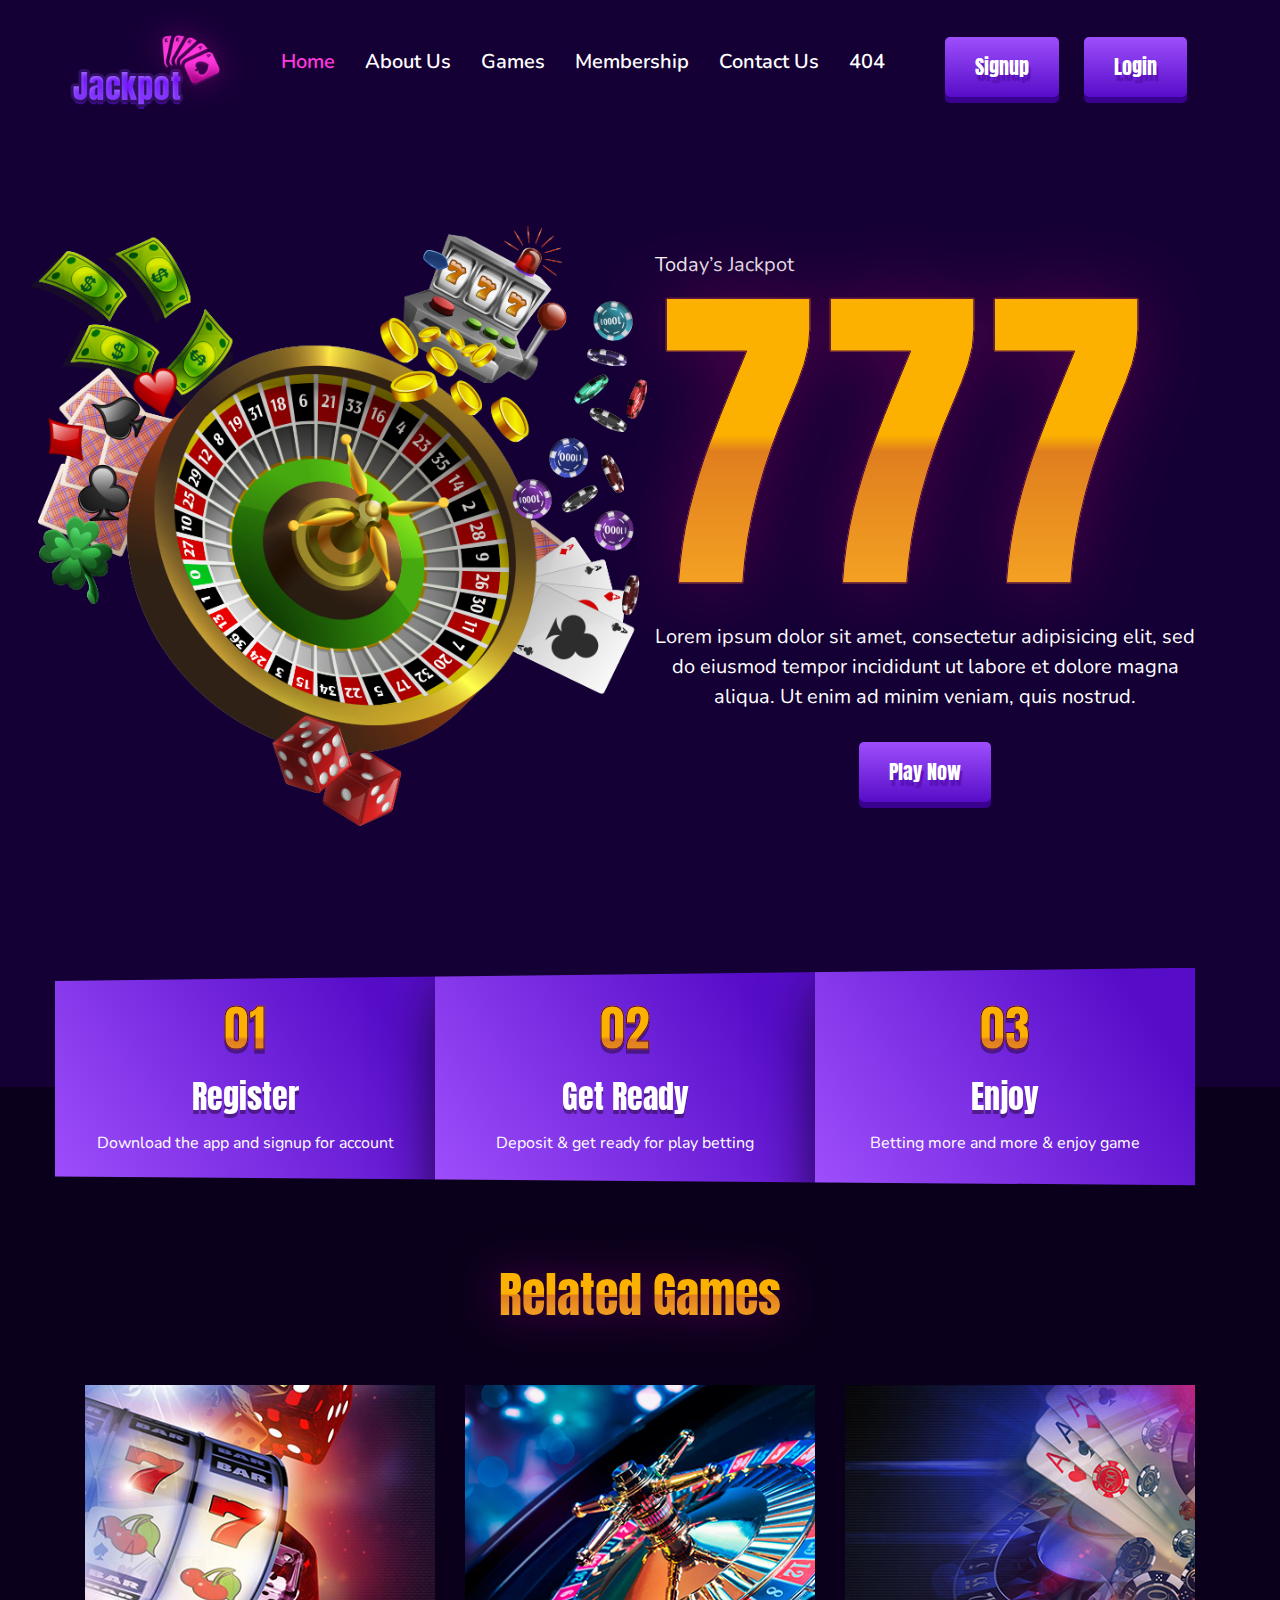
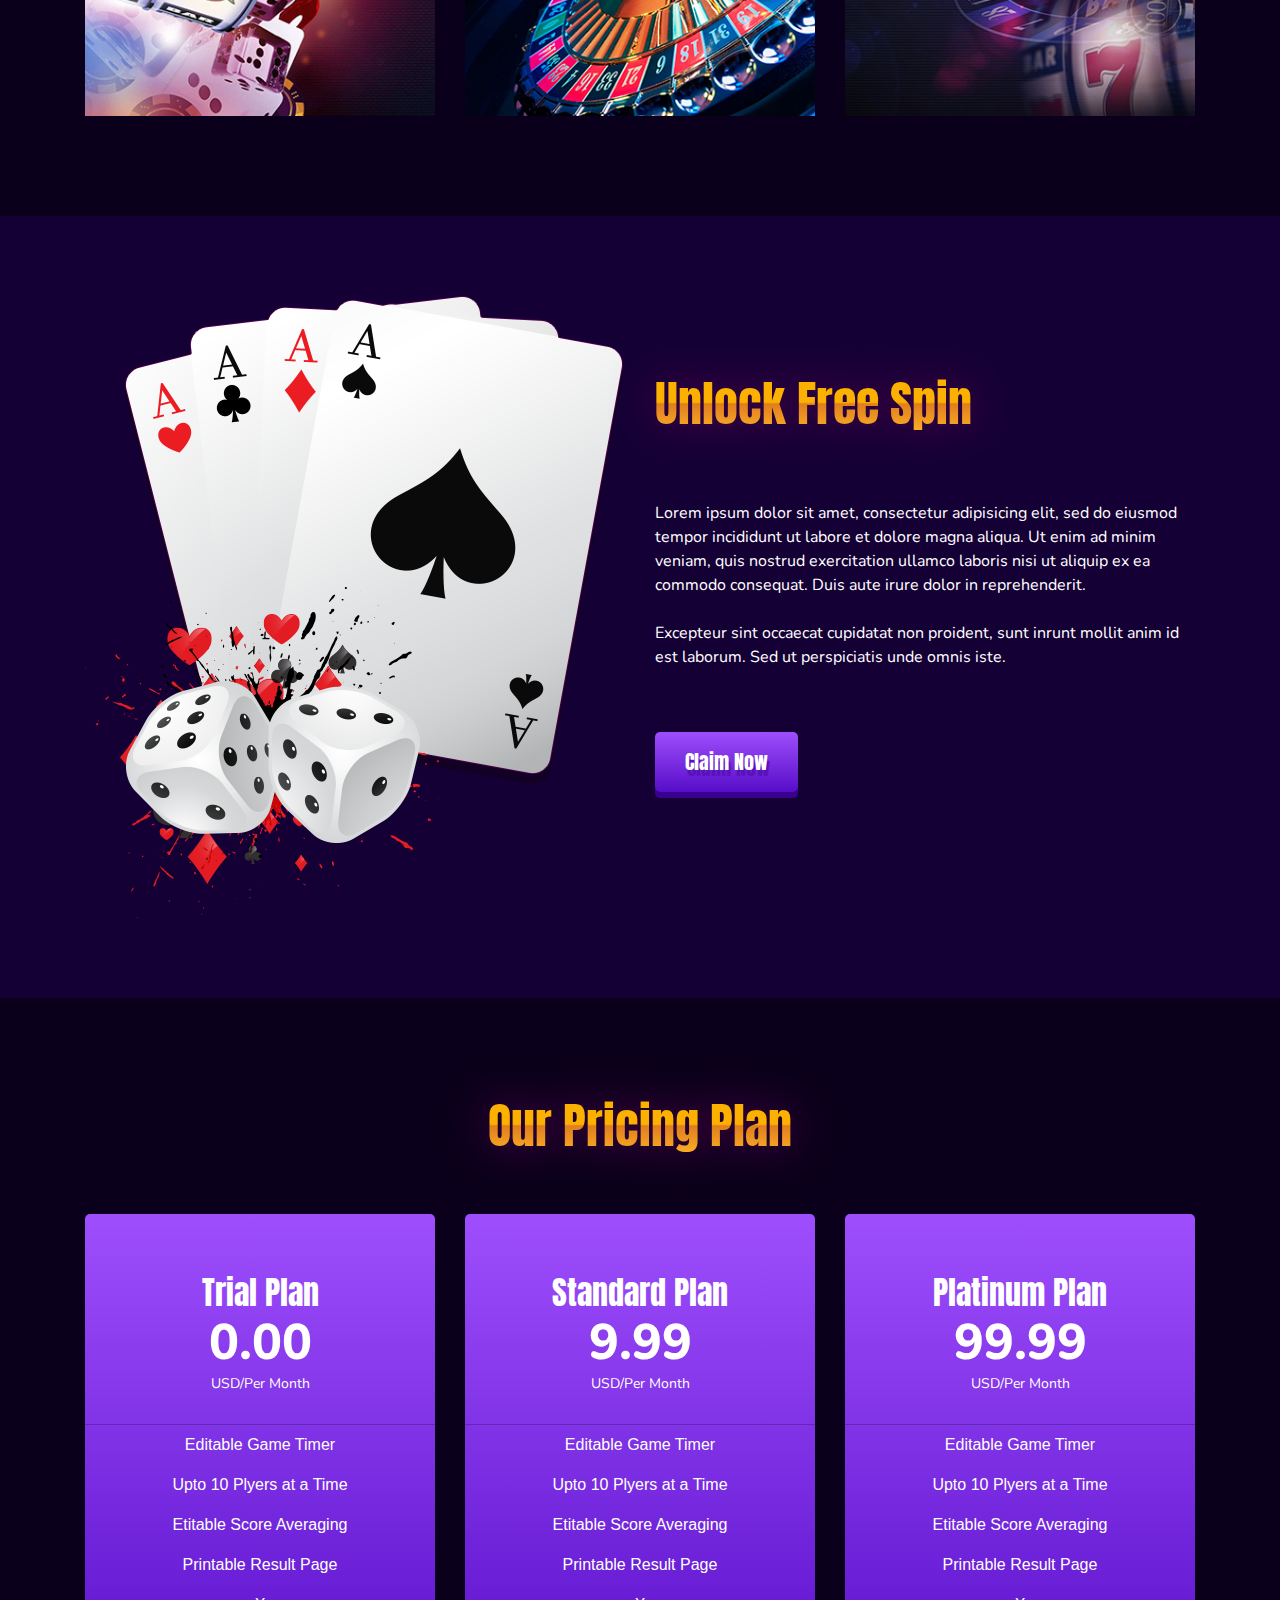
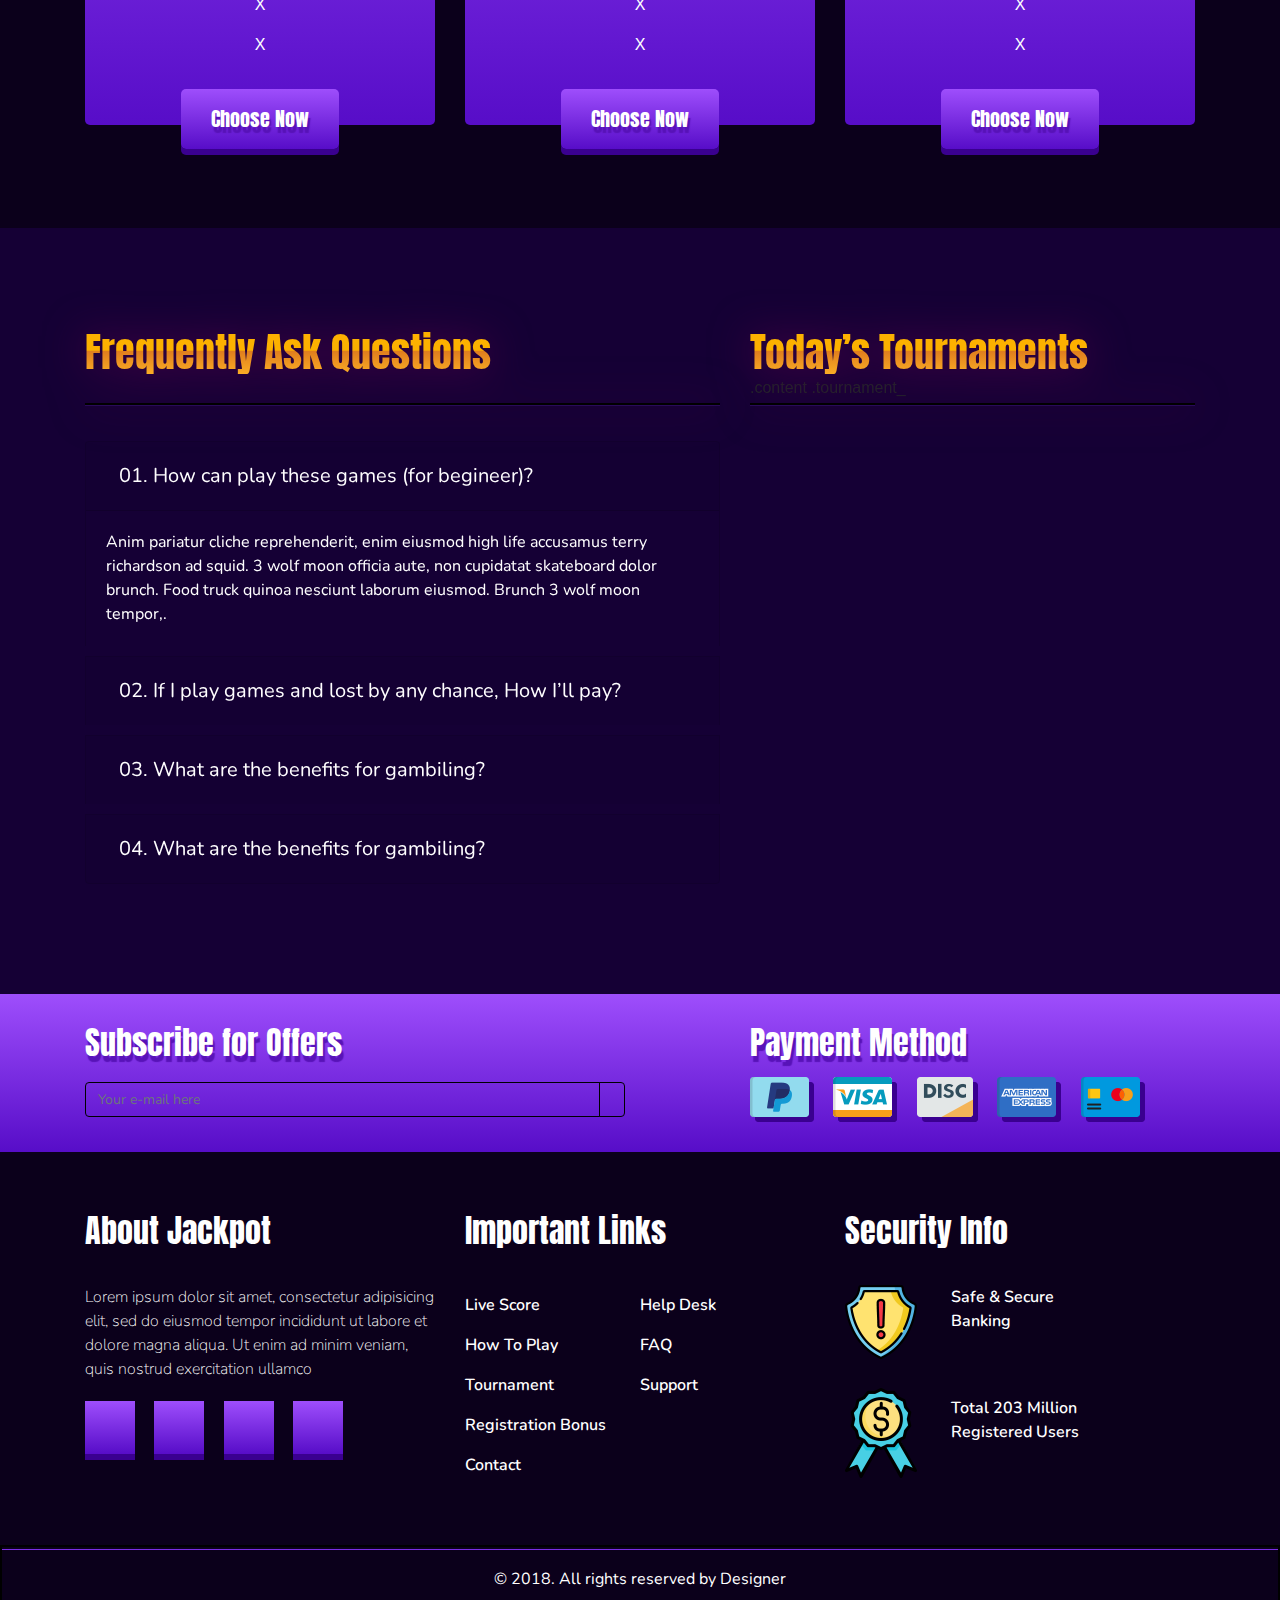
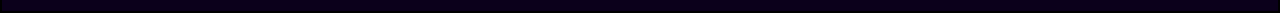
<file: index.html>
<!DOCTYPE html>
<html lang="en">

<head>
    <meta charset="UTF-8">
    <meta name="viewport" content="width=device-width, initial-scale=1.0">
    <meta http-equiv="X-UA-Compatible" content="ie=edge">
    <title>Home - Jackpot</title>
    <!-- ================= bootstrap css link =============================== -->
    <link rel="stylesheet" href="css/bootstrap.min.css">
    <!-- ================= slick css link =================================== -->
    <link rel="stylesheet" href="css/slick.css">
    <!-- ================= venobox css link ================================= -->
    <link rel="stylesheet" href="css/venobox.css">
    <!-- ================= scroller css link ================================= -->
    <link rel="stylesheet" href="css/scroller.css">
    <!-- ================= style css link =================================== -->
    <link rel="stylesheet" href="css/style.css">
</head>

<body>

    <!-- ====================================================================
                        start of nav part
    ========================================================================= -->


    <nav class="navbar navbar-expand-lg">
        <div class="container p-0">
            <a class="navbar-brand" href="index.html">
                <img src="images/logo.png" alt="">
            </a>
            <button class="navbar-toggler" type="button" data-toggle="collapse" data-target="#navbarSupportedContent"
                aria-controls="navbarSupportedContent" aria-expanded="false" aria-label="Toggle navigation">
                <i class="fas fa-bars"></i>
            </button>

            <div class="collapse navbar-collapse" id="navbarSupportedContent">
                <ul class="navbar-nav m-auto">
                    <li class="nav-item active">
                        <a class="nav-link" href="index.html">Home <span class="sr-only">(current)</span></a>
                    </li>
                    <li class="nav-item">
                        <a class="nav-link" href="about.html">About Us</a>
                    </li>
                    </li>
                    <li class="nav-item">
                        <a class="nav-link" href="games.html">Games</a>
                    </li>
                    </li>
                    <li class="nav-item">
                        <a class="nav-link" href="membership.html">Membership</a>
                    </li>
                    </li>
                    <li class="nav-item">
                        <a class="nav-link" href="contact.html">Contact Us</a>
                    </li>
                    <li class="nav-item">
                        <a class="nav-link" href="error.html">404</a>
                    </li>
                    <div class="nav_button">
                        <a href="signup.html"><button class="nav_signup normal_btn">Signup</button></a>
                        <a href="login.html"><button class="nav_login normal_btn">Login</button></a>
                    </div>
                </ul>
            </div>
        </div>
    </nav>

    <!-- ====================================================================
                        end of nav part
    ========================================================================= -->


    <!-- ====================================================================
                    start of bannner part of home page
    ========================================================================= -->

    <section id="full_banner_home_page">
        <div class="container main_banner_part">
            <div class="row main_banner_home_page">
                <div class="col-lg-6 p-0">
                    <div class="home_banner_img">
                        <img src="images/banner_home.png" alt="">
                    </div>
                </div>
                <div class="col-lg-6">
                    <div class="banner_home_content">
                        <p class="first_p_banner">Today’s Jackpot</p>
                        <h1>777</h1>
                        <div class="text_banner_home text-center">
                            <p class="second_p_banner">
                                Lorem ipsum dolor sit amet, consectetur adipisicing elit, sed do eiusmod tempor
                                incididunt ut labore et dolore magna aliqua. Ut enim ad minim veniam, quis nostrud.
                            </p>
                            <button class="banner_btn_play normal_btn">Play Now</button>
                        </div>
                    </div>
                </div>
            </div>
            <div class="row banner_home_all_box">
                <div class="col-lg-4 p-0">
                    <div class="banner_home_box">
                        <div class="banner_home_box_cont text-center">
                            <h1>01</h1>
                            <h2>Register</h2>
                            <p>Download the app and signup for account</p>
                        </div>
                    </div>
                </div>
                <div class="col-lg-4 p-0">
                    <div class="banner_home_box">
                        <div class="banner_home_box_cont text-center">
                            <h1>02</h1>
                            <h2>Get Ready</h2>
                            <p>Deposit & get ready for play betting</p>
                        </div>
                    </div>
                </div>
                <div class="col-lg-4 p-0">
                    <div class="banner_home_box">
                        <div class="banner_home_box_cont text-center">
                            <h1>03</h1>
                            <h2>Enjoy</h2>
                            <p>Betting more and more & enjoy game</p>
                        </div>
                    </div>
                </div>
            </div>
        </div>
    </section>


    <!-- ====================================================================
                    end of banner part of home page
    ========================================================================= -->


    <!-- ====================================================================
                    start of games part of home page
    ========================================================================= -->

    <section id="full_games_home">
        <div class="container main_games_home">
            <div class="row home_games_title">
                <div class="col-lg-12">
                    <div class="section_title text-center">
                        <h1>Related Games</h1>
                    </div>
                </div>
            </div>
            <div class="row">
                <div class="col-lg-4">
                    <div class="home_game_pic">
                        <div class="home_games_pic_box">
                            <img src="images/games_1.jpg" class="w-100" alt="">
                            <div class="games_pic_box_overlay">
                                <div class="games_overlay_con">
                                    <h2>Casino Game</h2>
                                    <button class="normal_btn">Play Now</button>
                                </div>
                            </div>
                        </div>
                    </div>
                </div>
                <div class="col-lg-4">
                    <div class="home_game_pic">
                        <div class="home_games_pic_box">
                            <img src="images/games_2.jpg" class="w-100" alt="">
                            <div class="games_pic_box_overlay">
                                <div class="games_overlay_con">
                                    <h2>Casino Game</h2>
                                    <button class="normal_btn">Play Now</button>
                                </div>
                            </div>
                        </div>
                    </div>
                </div>
                <div class="col-lg-4">
                    <div class="home_game_pic">
                        <div class="home_games_pic_box">
                            <img src="images/games_3.jpg" class="w-100" alt="">
                            <div class="games_pic_box_overlay">
                                <div class="games_overlay_con">
                                    <h2>Casino Game</h2>
                                    <button class="normal_btn">Play Now</button>
                                </div>
                            </div>
                        </div>
                    </div>
                </div>
            </div>
        </div>
    </section>

    <!-- ====================================================================
                    end of games part of home page
    ========================================================================= -->


    <!-- ====================================================================
                    start of unlock part of home page
    ========================================================================= -->

    <section id="full_unlock_home">
        <div class="container main_unlock_home">
            <div class="row">
                <div class="col-lg-5">
                    <div class="unlock_img">
                        <img src="images/unlock.png" alt="">
                    </div>
                </div>
                <div class="col-lg-1"></div>
                <div class="col-lg-6">
                    <div class="section_title">
                        <h1>Unlock Free Spin</h1>
                    </div>
                    <div class="unlock_con">
                        <p>Lorem ipsum dolor sit amet, consectetur adipisicing elit, sed do eiusmod tempor incididunt ut
                            labore et dolore magna aliqua. Ut enim ad minim veniam, quis nostrud exercitation ullamco
                            laboris nisi ut aliquip ex ea commodo consequat. Duis aute irure dolor in reprehenderit.
                            <br><br>
                            Excepteur sint occaecat cupidatat non proident, sunt inrunt mollit anim id est laborum. Sed
                            ut perspiciatis unde omnis iste.</p>
                        <button class="normal_btn">Claim Now</button>
                    </div>
                </div>
            </div>
        </div>
    </section>

    <!-- ====================================================================
                    end of unlocck part of home page
    ========================================================================= -->


    <!-- ====================================================================
                    start of pricing part of home page
    ========================================================================= -->

    <section id="full_pricing_home">
        <div class="container main_pricing_home">
            <div class="row">
                <div class="col-lg-12 text-center">
                    <div class="section_title">
                        <h1>Our Pricing Plan</h1>
                    </div>
                </div>
            </div>
            <div class="row">
                <div class="col-lg-4 all_pricing_con">
                    <div class="pricing_con_hover">
                        <h3>Featured</h3>
                    </div>
                    <div class="pricing_con">
                        <h2>Trial Plan</h2>
                        <h3>0.00</h3>
                        <p>USD/Per Month</p>
                        <ul>
                            <li>Editable Game Timer</li>
                            <li>Upto 10 Plyers at a Time</li>
                            <li>Etitable Score Averaging</li>
                            <li>Printable Result Page</li>
                            <li>X</li>
                            <li>X</li>
                        </ul>
                        <button class="normal_btn">Choose Now</button>
                    </div>
                </div>
                <div class="col-lg-4 all_pricing_con">
                    <div class="pricing_con_hover">
                        <h3>Featured</h3>
                    </div>
                    <div class="pricing_con">
                        <h2>Standard Plan</h2>
                        <h3>9.99</h3>
                        <p>USD/Per Month</p>
                        <ul>
                            <li>Editable Game Timer</li>
                            <li>Upto 10 Plyers at a Time</li>
                            <li>Etitable Score Averaging</li>
                            <li>Printable Result Page</li>
                            <li>X</li>
                            <li>X</li>
                        </ul>
                        <button class="normal_btn">Choose Now</button>
                    </div>
                </div>
                <div class="col-lg-4 all_pricing_con">
                    <div class="pricing_con_hover">
                        <h3>Featured</h3>
                    </div>
                    <div class="pricing_con">
                        <h2>Platinum Plan</h2>
                        <h3>99.99</h3>
                        <p>USD/Per Month</p>
                        <ul>
                            <li>Editable Game Timer</li>
                            <li>Upto 10 Plyers at a Time</li>
                            <li>Etitable Score Averaging</li>
                            <li>Printable Result Page</li>
                            <li>X</li>
                            <li>X</li>
                        </ul>
                        <button class="normal_btn">Choose Now</button>
                    </div>
                </div>
            </div>
        </div>
    </section>

    <!-- ====================================================================
                    end of pricing part of home page
    ========================================================================= -->



    <!-- ====================================================================
                    start of tournament part of home page
    ========================================================================= -->

    <section id="full_tournament_home">
        <div class="container main_tournament_home">
            <div class="row">
                <div class="col-lg-7">
                    <div class="full_asking_home">
                        <div class="section_title">
                            <h1>Frequently Ask Questions</h1>
                        </div>
                        <div class="asking_con">
                            <div class="accordion" id="accordionExample">
                                <div class="card">
                                    <div class="card-header" id="headingOne">
                                        <h2 class="mb-0">
                                            <button class="btn" type="button" data-toggle="collapse"
                                                data-target="#collapseOne" aria-expanded="true"
                                                aria-controls="collapseOne">
                                                <span>01. How can play these games (for begineer)?</span>
                                                <i class="fas fa-caret-down"></i>
                                            </button>
                                        </h2>
                                    </div>

                                    <div id="collapseOne" class="collapse show" aria-labelledby="headingOne"
                                        data-parent="#accordionExample">
                                        <div class="card-body">
                                            <p>Anim pariatur cliche reprehenderit, enim eiusmod high life accusamus
                                                terry
                                                richardson ad squid. 3 wolf moon officia aute, non cupidatat skateboard
                                                dolor brunch. Food truck quinoa nesciunt laborum eiusmod. Brunch 3 wolf
                                                moon
                                                tempor,.</p>
                                        </div>
                                    </div>
                                </div>
                                <div class="card">
                                    <div class="card-header" id="headingTwo">
                                        <h2 class="mb-0">
                                            <button class="btn btn-link collapsed" type="button" data-toggle="collapse"
                                                data-target="#collapseTwo" aria-expanded="false"
                                                aria-controls="collapseTwo">
                                                <span>02. If I play games and lost by any chance, How I’ll pay?</span>
                                                <i class="fas fa-caret-down"></i>
                                            </button>
                                        </h2>
                                    </div>
                                    <div id="collapseTwo" class="collapse" aria-labelledby="headingTwo"
                                        data-parent="#accordionExample">
                                        <div class="card-body">
                                            <p>Anim pariatur cliche reprehenderit, enim eiusmod high life accusamus
                                                terry
                                                richardson ad squid. 3 wolf moon officia aute, non cupidatat skateboard
                                                dolor brunch. Food truck quinoa nesciunt laborum eiusmod. Brunch 3 wolf
                                                moon
                                                tempor, sunt a.</p>
                                        </div>
                                    </div>
                                </div>
                                <div class="card">
                                    <div class="card-header" id="headingThree">
                                        <h2 class="mb-0">
                                            <button class="btn btn-link collapsed" type="button" data-toggle="collapse"
                                                data-target="#collapseThree" aria-expanded="false"
                                                aria-controls="collapseThree">
                                                <span>03. What are the benefits for gambiling?</span>
                                                <i class="fas fa-caret-down"></i>
                                            </button>
                                        </h2>
                                    </div>
                                    <div id="collapseThree" class="collapse" aria-labelledby="headingThree"
                                        data-parent="#accordionExample">
                                        <div class="card-body">
                                            <p>Anim pariatur cliche reprehenderit, enim eiusmod high life accusamus
                                                terry
                                                richardson ad squid. 3 wolf moon officia aute, non cupidatat skateboard
                                                dolor brunch. Food truck quinoa nesciunt laborum eiusmod. Brunch 3 wolf
                                                moon
                                                tempor, sunt</p>
                                        </div>
                                    </div>
                                </div>
                                <div class="card">
                                    <div class="card-header" id="headingFour">
                                        <h2 class="mb-0">
                                            <button class="btn btn-link collapsed" type="button" data-toggle="collapse"
                                                data-target="#collapseFour" aria-expanded="false"
                                                aria-controls="collapseFour">
                                                <span>04. What are the benefits for gambiling?</span>
                                                <i class="fas fa-caret-down"></i>
                                            </button>
                                        </h2>
                                    </div>
                                    <div id="collapseFour" class="collapse" aria-labelledby="headingFour"
                                        data-parent="#accordionExample">
                                        <div class="card-body">
                                            <p>Anim pariatur cliche reprehenderit, enim eiusmod high life accusamus
                                                terry
                                                richardson ad squid. 3 wolf moon officia aute, non cupidatat skateboard
                                                dolor brunch. Food truck quinoa nesciunt laborum eiusmod. Brunch 3 wolf
                                                moon
                                                tempor, sunt aliqua put a bird on it squid single-origin coffee nulla
                                                assumenda shor</p>
                                        </div>
                                    </div>
                                </div>
                            </div>
                        </div>
                    </div>
                </div>
                <div class="col-lg-5">
                    <div class="full_tournament_part_home">
                        <div class="section_title">
                            <h1>Today’s Tournaments</h1>
                        </div>
                        .content .tournament_
                    </div>
                </div>
            </div>
        </div>
    </section>

    <!-- ====================================================================
                    end of tournament part of home page
    ========================================================================= -->


    <!-- ====================================================================
                    start of payment part of home page
    ========================================================================= -->

    <section id="full_payment_home">
        <div class="container main_payment_home">
            <div class="row">
                <div class="col-lg-6">
                    <div class="subscribe_area">
                        <h2>Subscribe for Offers</h2>
                        <div class="input-group">
                            <input type="text" class="form-control" placeholder="Your e-mail here">
                            <div class="input-group-append">
                                <span class="input-group-text"><i class="fas fa-paper-plane"></i></span>
                            </div>
                        </div>
                    </div>
                </div>
                <div class="col-lg-1"></div>
                <div class="col-lg-5">
                    <div class="payment_area">
                        <h2>Payment Method</h2>
                        <div class="all_payment_img">
                            <a href="#"><img src="images/payment_img_1.png" alt=""></a>
                            <a href="#"><img src="images/payment_img_2.png" alt=""></a>
                            <a href="#"><img src="images/payment_img_3.png" alt=""></a>
                            <a href="#"><img src="images/payment_img_4.png" alt=""></a>
                            <a href="#"><img src="images/payment_img_5.png" alt=""></a>
                        </div>
                    </div>
                </div>
            </div>
        </div>
    </section>

    <!-- ====================================================================
                    end of payment part of home page
    ========================================================================= -->



    <!-- ====================================================================
                    start of footer part
    ========================================================================= -->

    <footer id="full_footer">
        <div class="container main_footer">
            <div class="row">
                <div class="col-lg-4">
                    <div class="footer_about">
                        <h2>About Jackpot</h2>
                        <p>
                            Lorem ipsum dolor sit amet, consectetur adipisicing elit, sed do eiusmod tempor incididunt
                            ut labore et dolore magna aliqua. Ut enim ad minim veniam, quis nostrud exercitation ullamco
                        </p>
                        <button class="footer_social_btn"><a href="#"><i class="fab fa-facebook-f"></i></a></button>
                        <button class="footer_social_btn"><a href="#"><i class="fab fa-twitter"></i></a></button>
                        <button class="footer_social_btn"><a href="#"><i class="fab fa-google-plus-g"></i></a></button>
                        <button class="footer_social_btn"><a href="#"><i class="fab fa-pinterest-p"></i></a></button>
                    </div>
                </div>
                <div class="col-lg-4">
                    <div class="footer_links">
                        <h2>Important Links</h2>
                        <div class="row m-0">
                            <div class="col-lg-6 p-0">
                                <ol>
                                    <li><a href="#">Live Score</a></li>
                                    <li><a href="#">How To Play</a></li>
                                    <li><a href="#">Tournament</a></li>
                                    <li><a href="#">Registration Bonus</a></li>
                                    <li><a href="#">Contact</a></li>
                                </ol>
                            </div>
                            <div class="col-lg-6 p-0">
                                <ol>
                                    <li><a href="#">Help Desk</a></li>
                                    <li><a href="#">FAQ</a></li>
                                    <li><a href="#">Support</a></li>
                                </ol>
                            </div>
                        </div>
                    </div>
                </div>
                <div class="col-lg-4">
                    <div class="footer_security">
                        <h2>Security Info</h2>
                        <div class="all_security">
                            <div class="security_con">
                                <img src="images/security_1.png" alt="">
                                <p>Safe & Secure <span>Banking</span></p>
                            </div>
                            <div class="security_con">
                                <img src="images/security_2.png" alt="">
                                <p>Total 203 Million<span>Registered Users</span></p>
                            </div>
                        </div>
                    </div>
                </div>
            </div>
        </div>
    </footer>

    <!-- ====================================================================
                    end of footer part
    ========================================================================= -->
    
    
    <!-- ====================================================================
                    start of finish part
    ========================================================================= -->

    <section id="full_finish">
        <div class="container main_finish">
            <div class="row">
                <div class="col-lg-12">
                    <div class="finish_p">
                        <p>© 2018. All rights reserved by Designer</p>
                    </div>
                </div>
            </div>
        </div>
    </section>

    <!-- ====================================================================
                    end of finish part
    ========================================================================= -->







    <!-- ================= jquery script ===================================== -->
    <script src="js/jquery-1.12.4.min.js"></script>
    <!-- ================= popper script ===================================== -->
    <script src="js/popper.min.js"></script>
    <!-- ================= bootstrap script ===================================== -->
    <script src="js/bootstrap.min.js"></script>
    <!-- ================= fontawesome script ===================================== -->
    <script src="js/ec8527a4c2.js"></script>
    <!-- ================= slick script ===================================== -->
    <script src="js/slick.min.js"></script>
    <!-- ================= scroller script ===================================== -->
    <script src="js/scroller.min.js"></script>
    <!-- ================= venobox script ===================================== -->
    <script src="js/venobox.min.js"></script>
    <!-- ================= script script ===================================== -->
    <script src="js/script.js"></script>
</body>

</html>
</file>
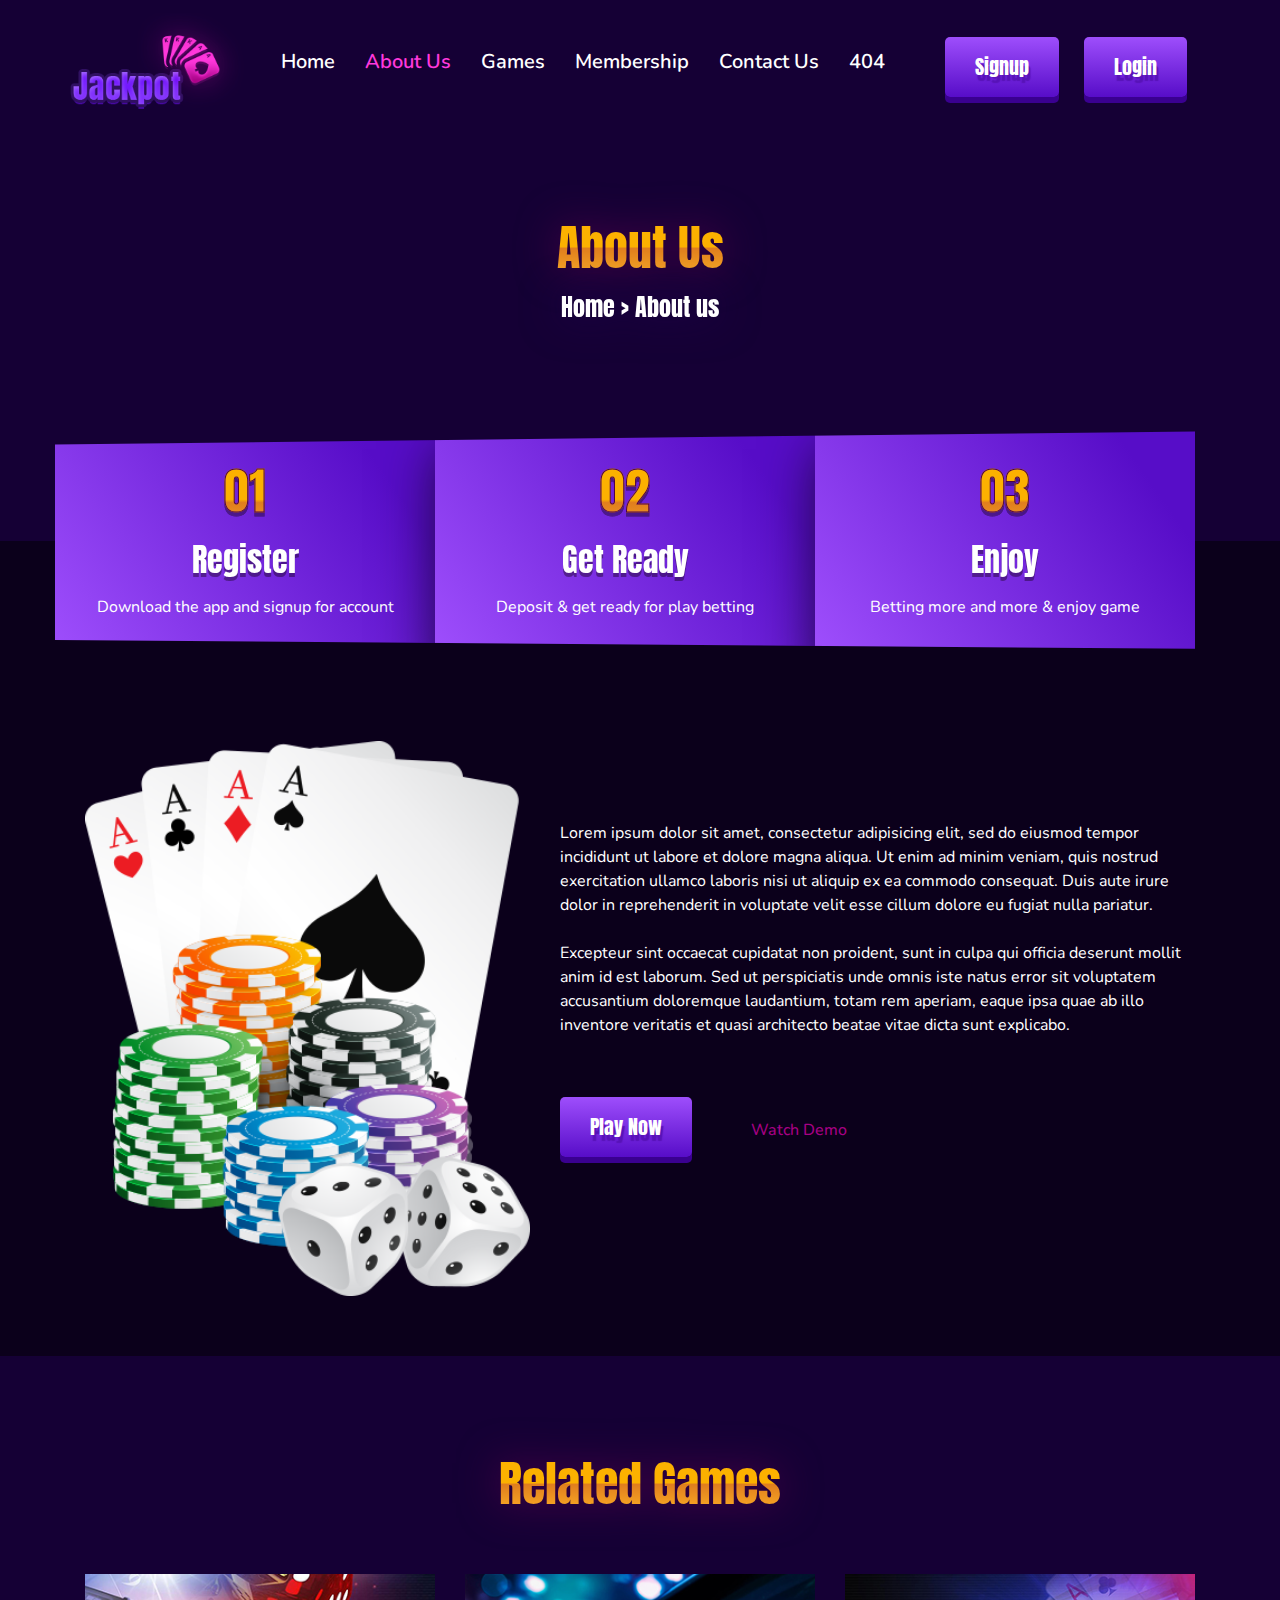
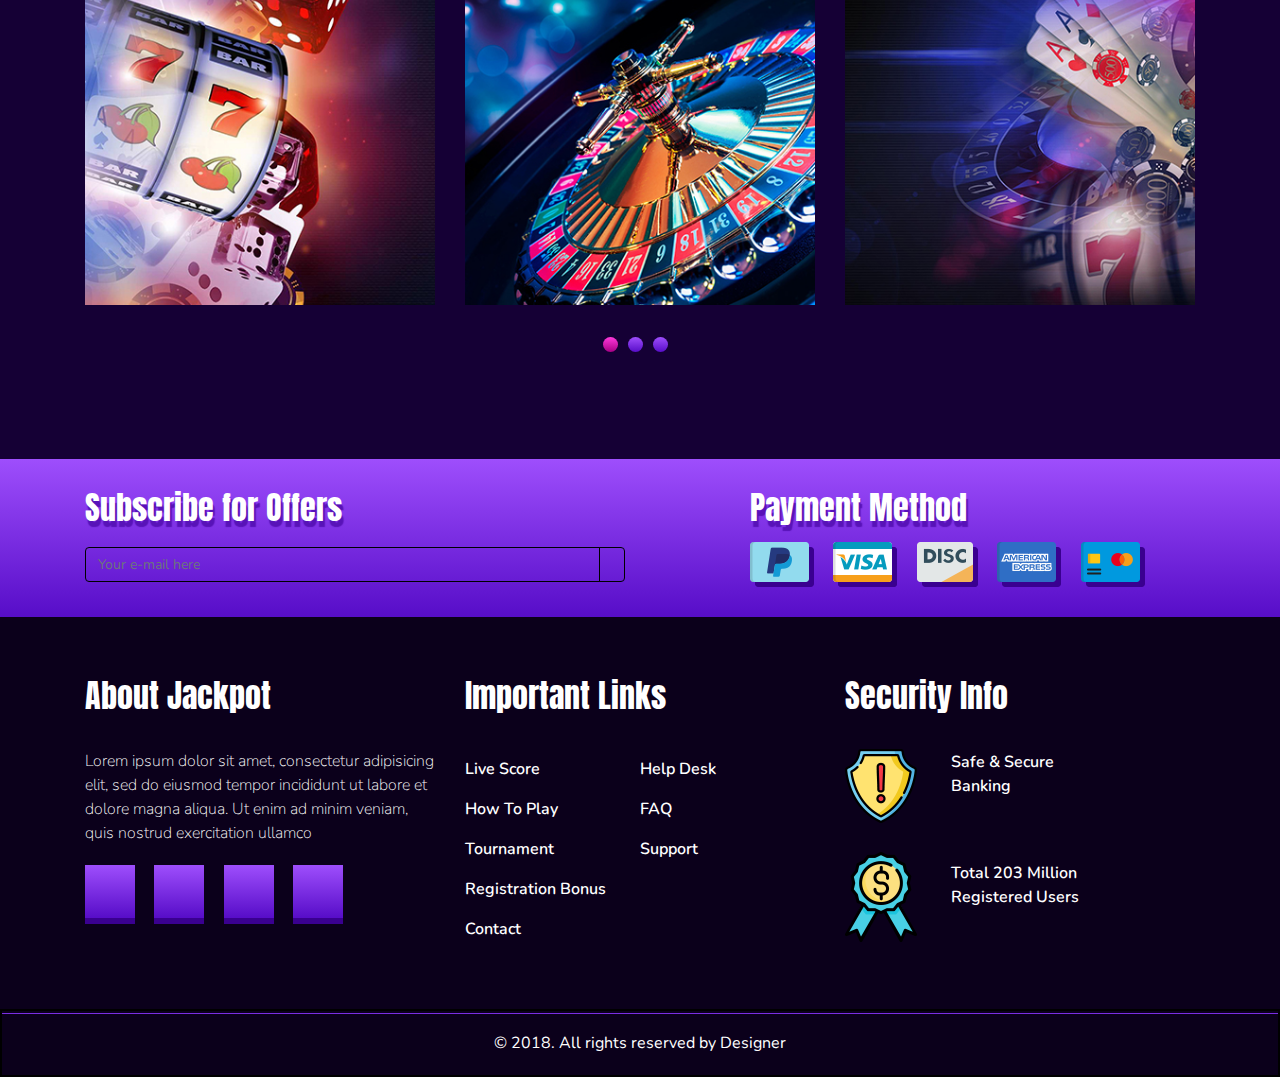
<file: about.html>
<!DOCTYPE html>
<html lang="en">

<head>
    <meta charset="UTF-8">
    <meta name="viewport" content="width=device-width, initial-scale=1.0">
    <meta http-equiv="X-UA-Compatible" content="ie=edge">
    <title>About - Jackpot</title>
    <!-- ================= bootstrap css link =============================== -->
    <link rel="stylesheet" href="css/bootstrap.min.css">
    <!-- ================= slick css link =================================== -->
    <link rel="stylesheet" href="css/slick.css">
    <!-- ================= venobox css link ================================= -->
    <link rel="stylesheet" href="css/venobox.css">
    <!-- ================= scroller css link ================================= -->
    <link rel="stylesheet" href="css/scroller.css">
    <!-- ================= style css link =================================== -->
    <link rel="stylesheet" href="css/style.css">
</head>

<body>
    <!-- ====================================================================
                        start of nav part
    ========================================================================= -->
    <nav class="navbar navbar-expand-lg">
        <div class="container p-0">
            <a class="navbar-brand" href="index.html">
                <img src="images/logo.png" alt="">
            </a>
            <button class="navbar-toggler" type="button" data-toggle="collapse" data-target="#navbarSupportedContent"
                aria-controls="navbarSupportedContent" aria-expanded="false" aria-label="Toggle navigation">
                <i class="fas fa-bars"></i>
            </button>

            <div class="collapse navbar-collapse" id="navbarSupportedContent">
                <ul class="navbar-nav m-auto">
                    <li class="nav-item">
                        <a class="nav-link" href="index.html">Home <span class="sr-only">(current)</span></a>
                    </li>
                    <li class="nav-item active">
                        <a class="nav-link" href="about.html">About Us</a>
                    </li>
                    </li>
                    <li class="nav-item">
                        <a class="nav-link" href="games.html">Games</a>
                    </li>
                    </li>
                    <li class="nav-item">
                        <a class="nav-link" href="membership.html">Membership</a>
                    </li>
                    </li>
                    <li class="nav-item">
                        <a class="nav-link" href="contact.html">Contact Us</a>
                    </li>
                    <li class="nav-item">
                        <a class="nav-link" href="error.html">404</a>
                    </li>
                    <div class="nav_button">
                        <a href="signup.html"><button class="nav_signup normal_btn">Signup</button></a>
                        <a href="login.html"><button class="nav_login normal_btn">Login</button></a>
                    </div>
                </ul>
            </div>
        </div>
    </nav>
    <!-- ====================================================================
                            end of nav part
    ========================================================================= -->


    <!-- ======================================================================
                        start of heading part of about page
    =========================================================================== -->
    <section id="full_page_heading">
        <div class="container main_page_heading">
            <div class="row">
                <div class="col-lg-12">
                    <div class="section_title all_heading">
                        <h1>About Us</h1>
                        <h2>Home > About us</h2>
                    </div>
                </div>
            </div>
            <div class="row">
                <div class="col-lg-12">
                    <div class="page_heading_box">
                        <div class="row banner_home_all_box">
                            <div class="col-lg-4 p-0">
                                <div class="banner_home_box">
                                    <div class="banner_home_box_cont text-center">
                                        <h1>01</h1>
                                        <h2>Register</h2>
                                        <p>Download the app and signup for account</p>
                                    </div>
                                </div>
                            </div>
                            <div class="col-lg-4 p-0">
                                <div class="banner_home_box">
                                    <div class="banner_home_box_cont text-center">
                                        <h1>02</h1>
                                        <h2>Get Ready</h2>
                                        <p>Deposit & get ready for play betting</p>
                                    </div>
                                </div>
                            </div>
                            <div class="col-lg-4 p-0">
                                <div class="banner_home_box">
                                    <div class="banner_home_box_cont text-center">
                                        <h1>03</h1>
                                        <h2>Enjoy</h2>
                                        <p>Betting more and more & enjoy game</p>
                                    </div>
                                </div>
                            </div>
                        </div>
                    </div>
                </div>
            </div>
        </div>
    </section>
    <!-- ======================================================================
                        end of heading part of about page
    =========================================================================== -->


    <!-- ======================================================================
                        start of about part of about page
    =========================================================================== -->
    <section id="full_about_about">
        <div class="container main_about_about">
            <div class="row">
                <div class="col-lg-5">
                    <div class="about_img">
                        <img src="images/about.png" class="w-100" alt="">
                    </div>
                </div>
                <div class="col-lg-7">
                    <div class="about_all">
                        <p>
                            Lorem ipsum dolor sit amet, consectetur adipisicing elit, sed do eiusmod tempor incididunt
                            ut labore et dolore magna aliqua. Ut enim ad minim veniam, quis nostrud exercitation ullamco
                            laboris nisi ut aliquip ex ea commodo consequat. Duis aute irure dolor in reprehenderit in
                            voluptate velit esse cillum dolore eu fugiat nulla pariatur.
                            <br><br>
                            Excepteur sint occaecat cupidatat non proident, sunt in culpa qui officia deserunt mollit
                            anim id est laborum. Sed ut perspiciatis unde omnis iste natus error sit voluptatem
                            accusantium doloremque laudantium, totam rem aperiam, eaque ipsa quae ab illo inventore
                            veritatis et quasi architecto beatae vitae dicta sunt explicabo.
                        </p>
                        <button class="about_play normal_btn">Play Now</button>
                        <a class="venobox" data-autoplay="true" data-vbtype="video"
                            href="https://www.youtube.com/watch?v=747gahyHoOI">
                            <i class="fas fa-play"></i>
                            <h4>Watch Demo</h4>
                        </a>
                    </div>
                </div>
            </div>
        </div>
    </section>
    <!-- ======================================================================
                        end of about part of about page
    =========================================================================== -->



    <!-- ======================================================================
                        start of games part of about page
    =========================================================================== -->
    <section id="full_games_about">
        <div class="container main_games_about">
            <div class="row">
                <div class="col-lg-12">
                    <div class="section_title text-center">
                        <h1>Related Games</h1>
                    </div>
                </div>
            </div>
            <div class="row all_games_slider">
                <div class="col-lg-4">
                    <div class="games_img_about">
                        <img src="images/games_1.jpg" class="w-100" alt="">
                        <div class="games_pic_box_overlay">
                            <div class="games_overlay_con">
                                <h2>Casino Game</h2>
                                <button class="normal_btn">Play Now</button>
                            </div>
                        </div>
                    </div>
                </div>
                <div class="col-lg-4">
                    <div class="games_img_about">
                        <img src="images/games_2.jpg" class="w-100" alt="">
                        <div class="games_pic_box_overlay">
                            <div class="games_overlay_con">
                                <h2>Casino Game</h2>
                                <button class="normal_btn">Play Now</button>
                            </div>
                        </div>
                    </div>
                </div>
                <div class="col-lg-4">
                    <div class="games_img_about">
                        <img src="images/games_3.jpg" class="w-100" alt="">
                        <div class="games_pic_box_overlay">
                            <div class="games_overlay_con">
                                <h2>Casino Game</h2>
                                <button class="normal_btn">Play Now</button>
                            </div>
                        </div>
                    </div>
                </div>
                <div class="col-lg-4">
                    <div class="games_img_about">
                        <img src="images/games_4.jpg" class="w-100" alt="">
                        <div class="games_pic_box_overlay">
                            <div class="games_overlay_con">
                                <h2>Casino Game</h2>
                                <button class="normal_btn">Play Now</button>
                            </div>
                        </div>
                    </div>
                </div>
                <div class="col-lg-4">
                    <div class="games_img_about">
                        <img src="images/games_5.jpg" class="w-100" alt="">
                        <div class="games_pic_box_overlay">
                            <div class="games_overlay_con">
                                <h2>Casino Game</h2>
                                <button class="normal_btn">Play Now</button>
                            </div>
                        </div>
                    </div>
                </div>
            </div>
        </div>
    </section>
    <!-- ======================================================================
                        end of games part of about page
    =========================================================================== -->

    <!-- ====================================================================
                    start of payment part of home page
    ========================================================================= -->

    <section id="full_payment_home">
        <div class="container main_payment_home">
            <div class="row">
                <div class="col-lg-6">
                    <div class="subscribe_area">
                        <h2>Subscribe for Offers</h2>
                        <div class="input-group">
                            <input type="text" class="form-control" placeholder="Your e-mail here">
                            <div class="input-group-append">
                                <span class="input-group-text"><i class="fas fa-paper-plane"></i></span>
                            </div>
                        </div>
                    </div>
                </div>
                <div class="col-lg-1"></div>
                <div class="col-lg-5">
                    <div class="payment_area">
                        <h2>Payment Method</h2>
                        <div class="all_payment_img">
                            <a href="#"><img src="images/payment_img_1.png" alt=""></a>
                            <a href="#"><img src="images/payment_img_2.png" alt=""></a>
                            <a href="#"><img src="images/payment_img_3.png" alt=""></a>
                            <a href="#"><img src="images/payment_img_4.png" alt=""></a>
                            <a href="#"><img src="images/payment_img_5.png" alt=""></a>
                        </div>
                    </div>
                </div>
            </div>
        </div>
    </section>

    <!-- ====================================================================
                        end of payment part of home page
        ========================================================================= -->

    <!-- ====================================================================
                    start of footer part
    ========================================================================= -->

    <footer id="full_footer">
        <div class="container main_footer">
            <div class="row">
                <div class="col-lg-4">
                    <div class="footer_about">
                        <h2>About Jackpot</h2>
                        <p>
                            Lorem ipsum dolor sit amet, consectetur adipisicing elit, sed do eiusmod tempor incididunt
                            ut labore et dolore magna aliqua. Ut enim ad minim veniam, quis nostrud exercitation ullamco
                        </p>
                        <button class="footer_social_btn"><a href="#"><i class="fab fa-facebook-f"></i></a></button>
                        <button class="footer_social_btn"><a href="#"><i class="fab fa-twitter"></i></a></button>
                        <button class="footer_social_btn"><a href="#"><i class="fab fa-google-plus-g"></i></a></button>
                        <button class="footer_social_btn"><a href="#"><i class="fab fa-pinterest-p"></i></a></button>
                    </div>
                </div>
                <div class="col-lg-4">
                    <div class="footer_links">
                        <h2>Important Links</h2>
                        <div class="row m-0">
                            <div class="col-lg-6 p-0">
                                <ol>
                                    <li><a href="#">Live Score</a></li>
                                    <li><a href="#">How To Play</a></li>
                                    <li><a href="#">Tournament</a></li>
                                    <li><a href="#">Registration Bonus</a></li>
                                    <li><a href="#">Contact</a></li>
                                </ol>
                            </div>
                            <div class="col-lg-6 p-0">
                                <ol>
                                    <li><a href="#">Help Desk</a></li>
                                    <li><a href="#">FAQ</a></li>
                                    <li><a href="#">Support</a></li>
                                </ol>
                            </div>
                        </div>
                    </div>
                </div>
                <div class="col-lg-4">
                    <div class="footer_security">
                        <h2>Security Info</h2>
                        <div class="all_security">
                            <div class="security_con">
                                <img src="images/security_1.png" alt="">
                                <p>Safe & Secure <span>Banking</span></p>
                            </div>
                            <div class="security_con">
                                <img src="images/security_2.png" alt="">
                                <p>Total 203 Million<span>Registered Users</span></p>
                            </div>
                        </div>
                    </div>
                </div>
            </div>
        </div>
    </footer>

    <!-- ====================================================================
                        end of footer part
        ========================================================================= -->


    <!-- ====================================================================
                        start of finish part
        ========================================================================= -->

    <section id="full_finish">
        <div class="container main_finish">
            <div class="row">
                <div class="col-lg-12">
                    <div class="finish_p">
                        <p>© 2018. All rights reserved by Designer</p>
                    </div>
                </div>
            </div>
        </div>
    </section>

    <!-- ====================================================================
                        end of finish part
        ========================================================================= -->






    <!-- ================= jquery script ===================================== -->
    <script src="js/jquery-1.12.4.min.js"></script>
    <!-- ================= popper script ===================================== -->
    <script src="js/popper.min.js"></script>
    <!-- ================= bootstrap script ===================================== -->
    <script src="js/bootstrap.min.js"></script>
    <!-- ================= fontawesome script ===================================== -->
    <script src="js/ec8527a4c2.js"></script>
    <!-- ================= slick script ===================================== -->
    <script src="js/slick.min.js"></script>
    <!-- ================= scroller script ===================================== -->
    <script src="js/scroller.min.js"></script>
    <!-- ================= venobox script ===================================== -->
    <script src="js/venobox.min.js"></script>
    <!-- ================= script script ===================================== -->
    <script src="js/script.js"></script>
</body>

</html>
</file>
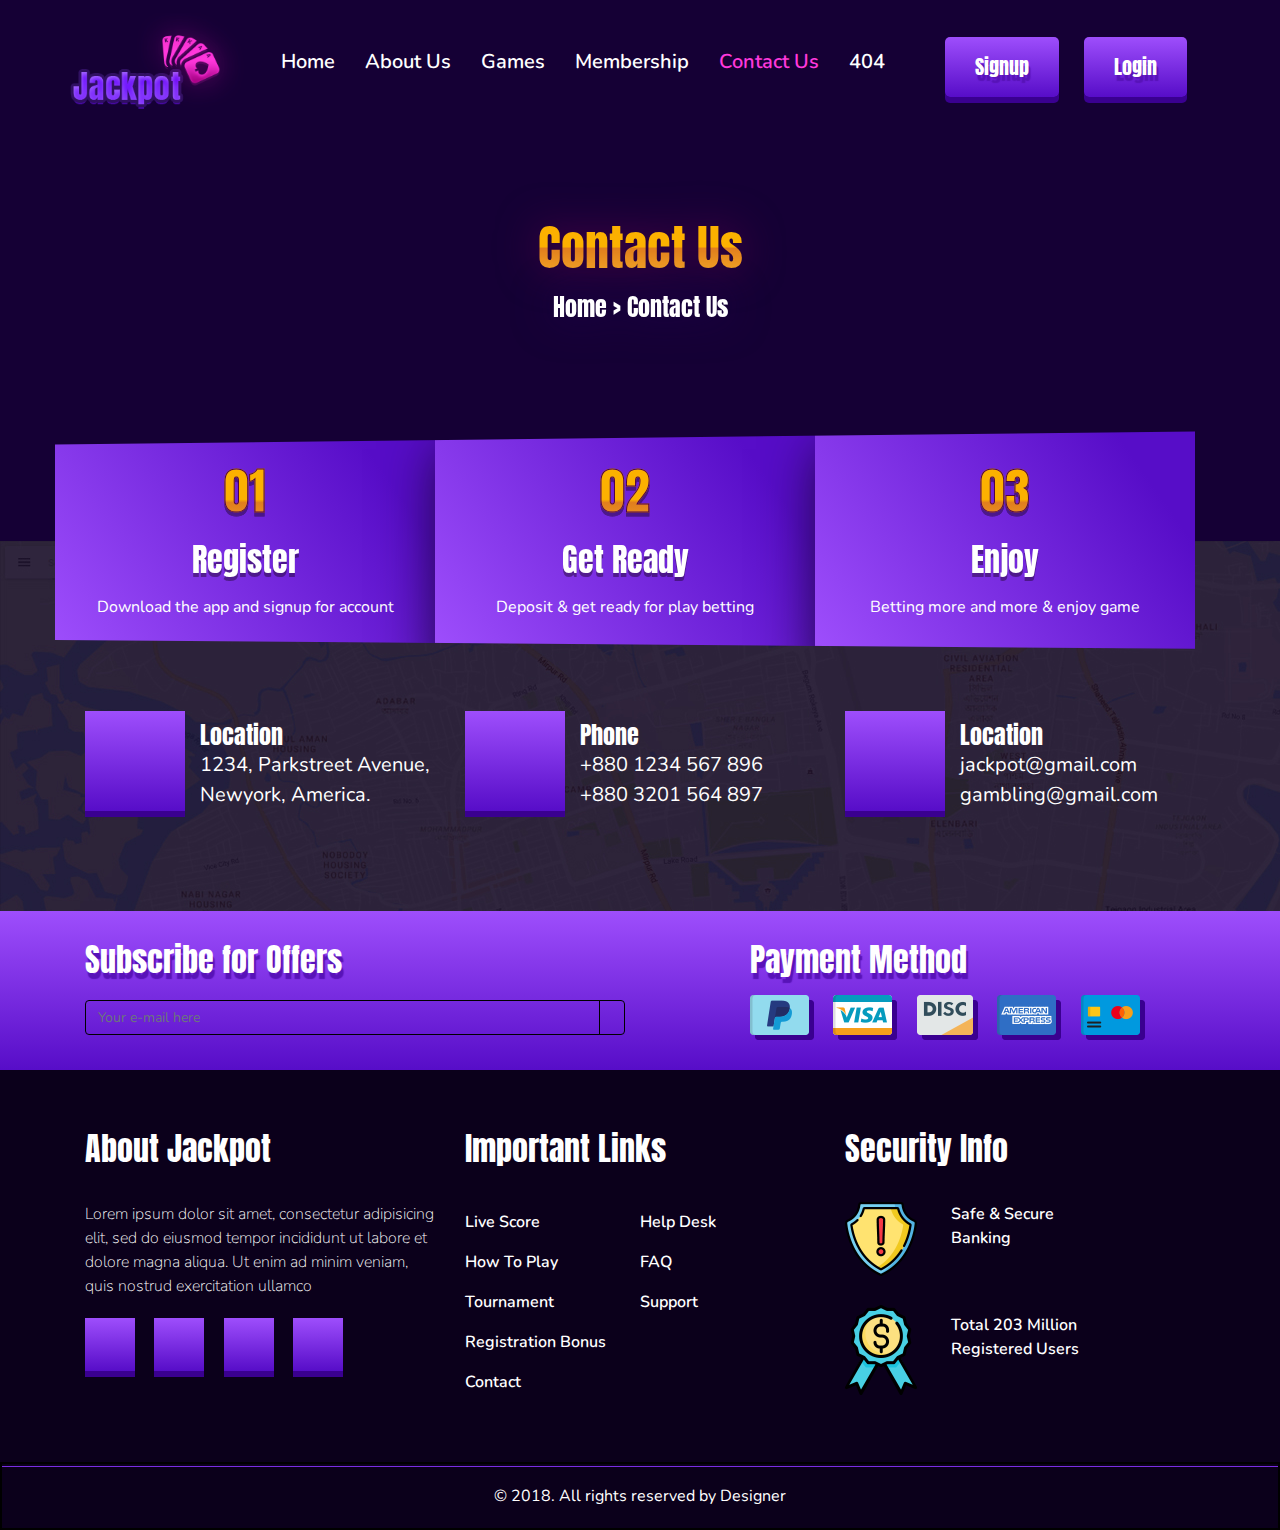
<file: contact.html>
<!DOCTYPE html>
<html lang="en">

<head>
    <meta charset="UTF-8">
    <meta name="viewport" content="width=device-width, initial-scale=1.0">
    <meta http-equiv="X-UA-Compatible" content="ie=edge">
    <title>Contact Us - Jackpot</title>
    <!-- ================= bootstrap css link =============================== -->
    <link rel="stylesheet" href="css/bootstrap.min.css">
    <!-- ================= slick css link =================================== -->
    <link rel="stylesheet" href="css/slick.css">
    <!-- ================= venobox css link ================================= -->
    <link rel="stylesheet" href="css/venobox.css">
    <!-- ================= scroller css link ================================= -->
    <link rel="stylesheet" href="css/scroller.css">
    <!-- ================= style css link =================================== -->
    <link rel="stylesheet" href="css/style.css">
</head>

<body>
    <!-- ====================================================================
                        start of nav part
    ========================================================================= -->
    <nav class="navbar navbar-expand-lg">
        <div class="container p-0">
            <a class="navbar-brand" href="index.html">
                <img src="images/logo.png" alt="">
            </a>
            <button class="navbar-toggler" type="button" data-toggle="collapse" data-target="#navbarSupportedContent"
                aria-controls="navbarSupportedContent" aria-expanded="false" aria-label="Toggle navigation">
                <i class="fas fa-bars"></i>
            </button>

            <div class="collapse navbar-collapse" id="navbarSupportedContent">
                <ul class="navbar-nav m-auto">
                    <li class="nav-item">
                        <a class="nav-link" href="index.html">Home <span class="sr-only">(current)</span></a>
                    </li>
                    <li class="nav-item">
                        <a class="nav-link" href="about.html">About Us</a>
                    </li>
                    </li>
                    <li class="nav-item">
                        <a class="nav-link" href="games.html">Games</a>
                    </li>
                    </li>
                    <li class="nav-item">
                        <a class="nav-link" href="membership.html">Membership</a>
                    </li>
                    </li>
                    <li class="nav-item active">
                        <a class="nav-link" href="contact.html">Contact Us</a>
                    </li>
                    <li class="nav-item">
                        <a class="nav-link" href="error.html">404</a>
                    </li>
                    <div class="nav_button">
                        <a href="signup.html"><button class="nav_signup normal_btn">Signup</button></a>
                        <a href="login.html"><button class="nav_login normal_btn">Login</button></a>
                    </div>
                </ul>
            </div>
        </div>
    </nav>
    <!-- ====================================================================
                            end of nav part
    ========================================================================= -->


    <!-- ======================================================================
                        start of heading part of contact page
    =========================================================================== -->
    <section id="full_page_heading">
        <div class="container main_page_heading">
            <div class="row">
                <div class="col-lg-12">
                    <div class="section_title all_heading">
                        <h1>Contact Us</h1>
                        <h2>Home > Contact Us</h2>
                    </div>
                </div>
            </div>
            <div class="row">
                <div class="col-lg-12">
                    <div class="page_heading_box">
                        <div class="row banner_home_all_box">
                            <div class="col-lg-4 p-0">
                                <div class="banner_home_box">
                                    <div class="banner_home_box_cont text-center">
                                        <h1>01</h1>
                                        <h2>Register</h2>
                                        <p>Download the app and signup for account</p>
                                    </div>
                                </div>
                            </div>
                            <div class="col-lg-4 p-0">
                                <div class="banner_home_box">
                                    <div class="banner_home_box_cont text-center">
                                        <h1>02</h1>
                                        <h2>Get Ready</h2>
                                        <p>Deposit & get ready for play betting</p>
                                    </div>
                                </div>
                            </div>
                            <div class="col-lg-4 p-0">
                                <div class="banner_home_box">
                                    <div class="banner_home_box_cont text-center">
                                        <h1>03</h1>
                                        <h2>Enjoy</h2>
                                        <p>Betting more and more & enjoy game</p>
                                    </div>
                                </div>
                            </div>
                        </div>
                    </div>
                </div>
            </div>
        </div>
    </section>
    <!-- ======================================================================
                        end of heading part of contact page
    =========================================================================== -->


    <!-- ======================================================================
                        start of contact part of contact page
    =========================================================================== -->
    
    <section id="full_contact">
        <div class="container main_contact">
            <div class="row">
                <div class="col-lg-4">
                    <div class="contact_con">
                        <button class="contact_btn"><i class="fas fa-map-marker-alt"></i></button>
                        <div class="contant_txt">
                            <h4>Location </h4>
                            <p>
                            1234, Parkstreet Avenue,
                                <span>Newyork, America.</span>
                            </p>
                        </div>
                    </div>
                </div>
                <div class="col-lg-4">
                    <div class="contact_con">
                        <button class="contact_btn"><i class="fas fa-phone-alt"></i></button>
                        <div class="contant_txt">
                            <h4>Phone </h4>
                            <p>
                                +880 1234 567 896
                                <span>+880 3201 564 897</span>
                            </p>
                        </div>
                    </div>
                </div>
                <div class="col-lg-4">
                    <div class="contact_con">
                        <button class="contact_btn"><i class="fas fa-envelope"></i></button>
                        <div class="contant_txt">
                            <h4>Location </h4>
                            <p>
                                jackpot@gmail.com
                                <span>gambling@gmail.com</span>
                            </p>
                        </div>
                    </div>
                </div>
            </div>
        </div>
    </section>

    <!-- ======================================================================
                            end of contact part of contact page
    =========================================================================== -->


    <!-- ====================================================================
                    start of payment part
    ========================================================================= -->

    <section id="full_payment_home">
        <div class="container main_payment_home">
            <div class="row">
                <div class="col-lg-6">
                    <div class="subscribe_area">
                        <h2>Subscribe for Offers</h2>
                        <div class="input-group">
                            <input type="text" class="form-control" placeholder="Your e-mail here">
                            <div class="input-group-append">
                                <span class="input-group-text"><i class="fas fa-paper-plane"></i></span>
                            </div>
                        </div>
                    </div>
                </div>
                <div class="col-lg-1"></div>
                <div class="col-lg-5">
                    <div class="payment_area">
                        <h2>Payment Method</h2>
                        <div class="all_payment_img">
                            <a href="#"><img src="images/payment_img_1.png" alt=""></a>
                            <a href="#"><img src="images/payment_img_2.png" alt=""></a>
                            <a href="#"><img src="images/payment_img_3.png" alt=""></a>
                            <a href="#"><img src="images/payment_img_4.png" alt=""></a>
                            <a href="#"><img src="images/payment_img_5.png" alt=""></a>
                        </div>
                    </div>
                </div>
            </div>
        </div>
    </section>

    <!-- ====================================================================
                        end of payment part
        ========================================================================= -->

    <!-- ====================================================================
                    start of footer part
    ========================================================================= -->

    <footer id="full_footer">
        <div class="container main_footer">
            <div class="row">
                <div class="col-lg-4">
                    <div class="footer_about">
                        <h2>About Jackpot</h2>
                        <p>
                            Lorem ipsum dolor sit amet, consectetur adipisicing elit, sed do eiusmod tempor incididunt
                            ut labore et dolore magna aliqua. Ut enim ad minim veniam, quis nostrud exercitation ullamco
                        </p>
                        <button class="footer_social_btn"><a href="#"><i class="fab fa-facebook-f"></i></a></button>
                        <button class="footer_social_btn"><a href="#"><i class="fab fa-twitter"></i></a></button>
                        <button class="footer_social_btn"><a href="#"><i class="fab fa-google-plus-g"></i></a></button>
                        <button class="footer_social_btn"><a href="#"><i class="fab fa-pinterest-p"></i></a></button>
                    </div>
                </div>
                <div class="col-lg-4">
                    <div class="footer_links">
                        <h2>Important Links</h2>
                        <div class="row m-0">
                            <div class="col-lg-6 p-0">
                                <ol>
                                    <li><a href="#">Live Score</a></li>
                                    <li><a href="#">How To Play</a></li>
                                    <li><a href="#">Tournament</a></li>
                                    <li><a href="#">Registration Bonus</a></li>
                                    <li><a href="#">Contact</a></li>
                                </ol>
                            </div>
                            <div class="col-lg-6 p-0">
                                <ol>
                                    <li><a href="#">Help Desk</a></li>
                                    <li><a href="#">FAQ</a></li>
                                    <li><a href="#">Support</a></li>
                                </ol>
                            </div>
                        </div>
                    </div>
                </div>
                <div class="col-lg-4">
                    <div class="footer_security">
                        <h2>Security Info</h2>
                        <div class="all_security">
                            <div class="security_con">
                                <img src="images/security_1.png" alt="">
                                <p>Safe & Secure <span>Banking</span></p>
                            </div>
                            <div class="security_con">
                                <img src="images/security_2.png" alt="">
                                <p>Total 203 Million<span>Registered Users</span></p>
                            </div>
                        </div>
                    </div>
                </div>
            </div>
        </div>
    </footer>

    <!-- ====================================================================
                        end of footer part
        ========================================================================= -->


    <!-- ====================================================================
                        start of finish part
        ========================================================================= -->

    <section id="full_finish">
        <div class="container main_finish">
            <div class="row">
                <div class="col-lg-12">
                    <div class="finish_p">
                        <p>© 2018. All rights reserved by Designer</p>
                    </div>
                </div>
            </div>
        </div>
    </section>

    <!-- ====================================================================
                        end of finish part
        ========================================================================= -->






    <!-- ================= jquery script ===================================== -->
    <script src="js/jquery-1.12.4.min.js"></script>
    <!-- ================= popper script ===================================== -->
    <script src="js/popper.min.js"></script>
    <!-- ================= bootstrap script ===================================== -->
    <script src="js/bootstrap.min.js"></script>
    <!-- ================= fontawesome script ===================================== -->
    <script src="js/ec8527a4c2.js"></script>
    <!-- ================= slick script ===================================== -->
    <script src="js/slick.min.js"></script>
    <!-- ================= scroller script ===================================== -->
    <script src="js/scroller.min.js"></script>
    <!-- ================= venobox script ===================================== -->
    <script src="js/venobox.min.js"></script>
    <!-- ================= script script ===================================== -->
    <script src="js/script.js"></script>
</body>

</html>
</file>
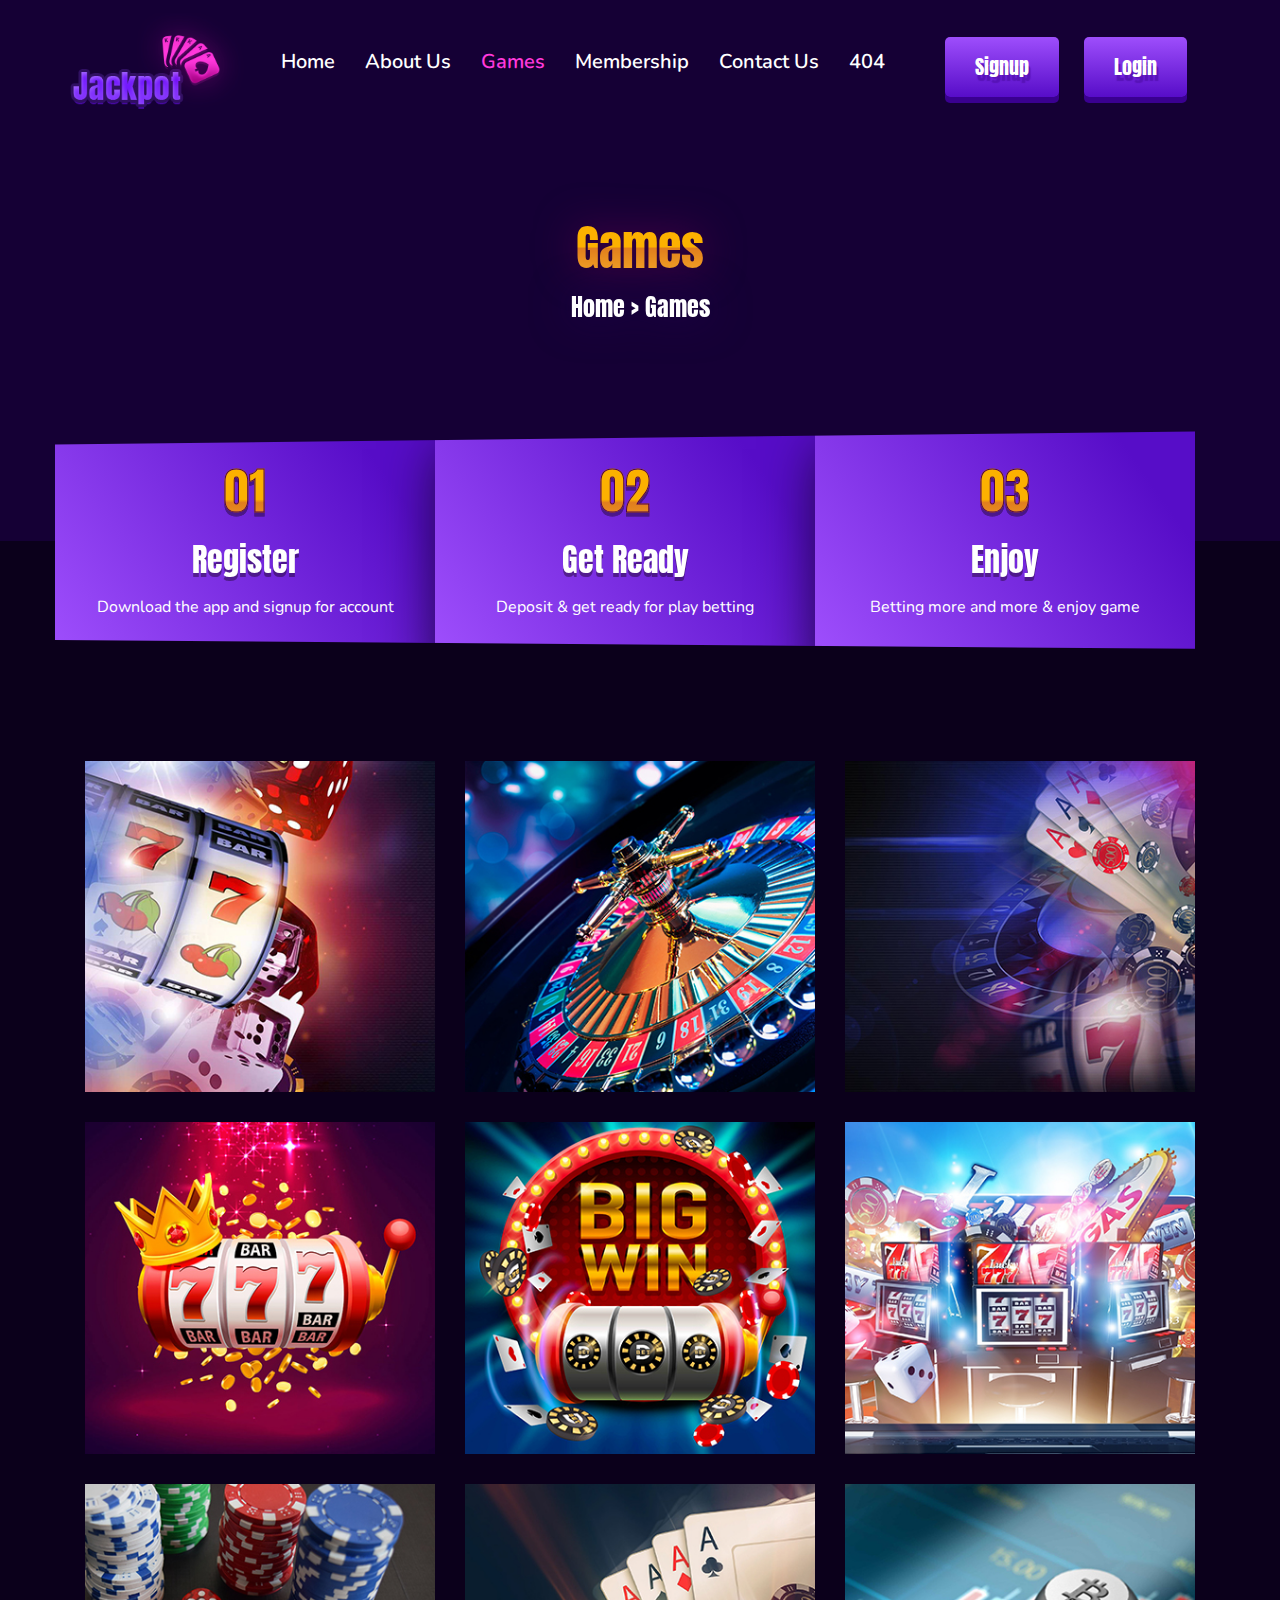
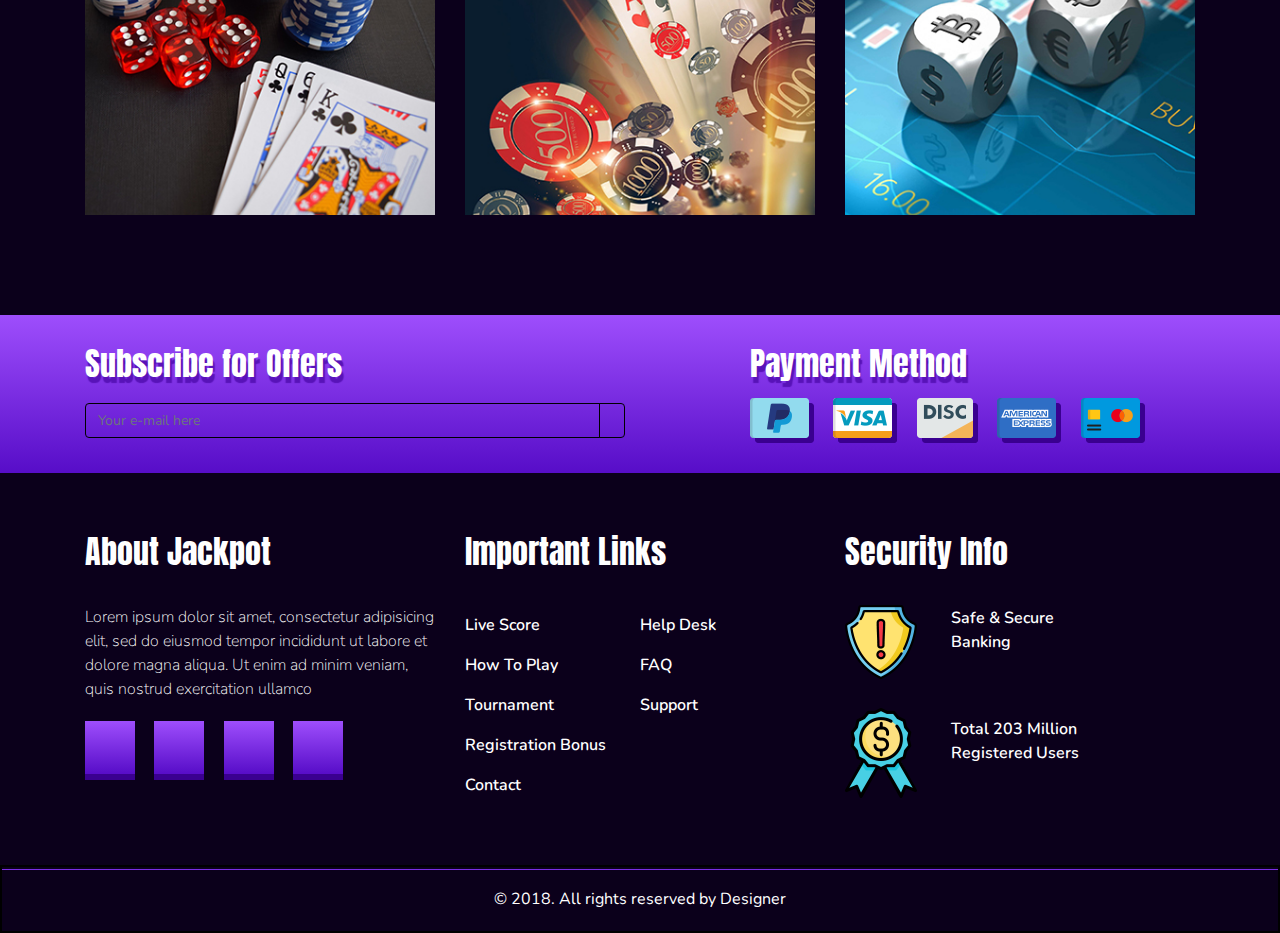
<file: games.html>
<!DOCTYPE html>
<html lang="en">

<head>
    <meta charset="UTF-8">
    <meta name="viewport" content="width=device-width, initial-scale=1.0">
    <meta http-equiv="X-UA-Compatible" content="ie=edge">
    <title>Games - Jackpot</title>
    <!-- ================= bootstrap css link =============================== -->
    <link rel="stylesheet" href="css/bootstrap.min.css">
    <!-- ================= slick css link =================================== -->
    <link rel="stylesheet" href="css/slick.css">
    <!-- ================= venobox css link ================================= -->
    <link rel="stylesheet" href="css/venobox.css">
    <!-- ================= scroller css link ================================= -->
    <link rel="stylesheet" href="css/scroller.css">
    <!-- ================= style css link =================================== -->
    <link rel="stylesheet" href="css/style.css">
</head>

<body>
    <!-- ====================================================================
                        start of nav part
    ========================================================================= -->
    <nav class="navbar navbar-expand-lg">
        <div class="container p-0">
            <a class="navbar-brand" href="index.html">
                <img src="images/logo.png" alt="">
            </a>
            <button class="navbar-toggler" type="button" data-toggle="collapse" data-target="#navbarSupportedContent"
                aria-controls="navbarSupportedContent" aria-expanded="false" aria-label="Toggle navigation">
                <i class="fas fa-bars"></i>
            </button>

            <div class="collapse navbar-collapse" id="navbarSupportedContent">
                <ul class="navbar-nav m-auto">
                    <li class="nav-item">
                        <a class="nav-link" href="index.html">Home <span class="sr-only">(current)</span></a>
                    </li>
                    <li class="nav-item">
                        <a class="nav-link" href="about.html">About Us</a>
                    </li>
                    </li>
                    <li class="nav-item active">
                        <a class="nav-link" href="games.html">Games</a>
                    </li>
                    </li>
                    <li class="nav-item">
                        <a class="nav-link" href="membership.html">Membership</a>
                    </li>
                    </li>
                    <li class="nav-item">
                        <a class="nav-link" href="contact.html">Contact Us</a>
                    </li>
                    <li class="nav-item">
                        <a class="nav-link" href="error.html">404</a>
                    </li>
                    <div class="nav_button">
                        <a href="signup.html"><button class="nav_signup normal_btn">Signup</button></a>
                        <a href="login.html"><button class="nav_login normal_btn">Login</button></a>
                    </div>
                </ul>
            </div>
        </div>
    </nav>
    <!-- ====================================================================
                            end of nav part
    ========================================================================= -->


    <!-- ======================================================================
                        start of heading part of games page
    =========================================================================== -->
    <section id="full_page_heading">
        <div class="container main_page_heading">
            <div class="row">
                <div class="col-lg-12">
                    <div class="section_title all_heading">
                        <h1>Games</h1>
                        <h2>Home > Games</h2>
                    </div>
                </div>
            </div>
            <div class="row">
                <div class="col-lg-12">
                    <div class="page_heading_box">
                        <div class="row banner_home_all_box">
                            <div class="col-lg-4 p-0">
                                <div class="banner_home_box">
                                    <div class="banner_home_box_cont text-center">
                                        <h1>01</h1>
                                        <h2>Register</h2>
                                        <p>Download the app and signup for account</p>
                                    </div>
                                </div>
                            </div>
                            <div class="col-lg-4 p-0">
                                <div class="banner_home_box">
                                    <div class="banner_home_box_cont text-center">
                                        <h1>02</h1>
                                        <h2>Get Ready</h2>
                                        <p>Deposit & get ready for play betting</p>
                                    </div>
                                </div>
                            </div>
                            <div class="col-lg-4 p-0">
                                <div class="banner_home_box">
                                    <div class="banner_home_box_cont text-center">
                                        <h1>03</h1>
                                        <h2>Enjoy</h2>
                                        <p>Betting more and more & enjoy game</p>
                                    </div>
                                </div>
                            </div>
                        </div>
                    </div>
                </div>
            </div>
        </div>
    </section>
    <!-- ======================================================================
                        end of heading part of games page
    =========================================================================== -->


    <!-- ======================================================================
                        start of games part of games page
    =========================================================================== -->
    <section id="full_games_games">
        <div class="container main_games_games">
            <div class="row">
                <div class="col-lg-4">
                    <div class="games_img_about">
                        <img src="images/games_1.jpg" class="w-100" alt="">
                        <div class="games_pic_box_overlay">
                            <div class="games_overlay_con">
                                <h2>Casino Game</h2>
                                <button class="normal_btn">Play Now</button>
                            </div>
                        </div>
                    </div>
                </div>
                <div class="col-lg-4">
                    <div class="games_img_about">
                        <img src="images/games_2.jpg" class="w-100" alt="">
                        <div class="games_pic_box_overlay">
                            <div class="games_overlay_con">
                                <h2>Casino Game</h2>
                                <button class="normal_btn">Play Now</button>
                            </div>
                        </div>
                    </div>
                </div>
                <div class="col-lg-4">
                    <div class="games_img_about">
                        <img src="images/games_3.jpg" class="w-100" alt="">
                        <div class="games_pic_box_overlay">
                            <div class="games_overlay_con">
                                <h2>Casino Game</h2>
                                <button class="normal_btn">Play Now</button>
                            </div>
                        </div>
                    </div>
                </div>
                <div class="col-lg-4">
                    <div class="games_img_about">
                        <img src="images/games_4.jpg" class="w-100" alt="">
                        <div class="games_pic_box_overlay">
                            <div class="games_overlay_con">
                                <h2>Casino Game</h2>
                                <button class="normal_btn">Play Now</button>
                            </div>
                        </div>
                    </div>
                </div>
                <div class="col-lg-4">
                    <div class="games_img_about">
                        <img src="images/games_5.jpg" class="w-100" alt="">
                        <div class="games_pic_box_overlay">
                            <div class="games_overlay_con">
                                <h2>Casino Game</h2>
                                <button class="normal_btn">Play Now</button>
                            </div>
                        </div>
                    </div>
                </div>
                <div class="col-lg-4">
                    <div class="games_img_about">
                        <img src="images/games_6.jpg" class="w-100" alt="">
                        <div class="games_pic_box_overlay">
                            <div class="games_overlay_con">
                                <h2>Casino Game</h2>
                                <button class="normal_btn">Play Now</button>
                            </div>
                        </div>
                    </div>
                </div>
                <div class="col-lg-4">
                    <div class="games_img_about">
                        <img src="images/games_7.jpg" class="w-100" alt="">
                        <div class="games_pic_box_overlay">
                            <div class="games_overlay_con">
                                <h2>Casino Game</h2>
                                <button class="normal_btn">Play Now</button>
                            </div>
                        </div>
                    </div>
                </div>
                <div class="col-lg-4">
                    <div class="games_img_about">
                        <img src="images/games_8.jpg" class="w-100" alt="">
                        <div class="games_pic_box_overlay">
                            <div class="games_overlay_con">
                                <h2>Casino Game</h2>
                                <button class="normal_btn">Play Now</button>
                            </div>
                        </div>
                    </div>
                </div>
                <div class="col-lg-4">
                    <div class="games_img_about">
                        <img src="images/games_9.jpg" class="w-100" alt="">
                        <div class="games_pic_box_overlay">
                            <div class="games_overlay_con">
                                <h2>Casino Game</h2>
                                <button class="normal_btn">Play Now</button>
                            </div>
                        </div>
                    </div>
                </div>
            </div>
        </div>
    </section>
    <!-- ======================================================================
                            end of games part of games page
        =========================================================================== -->


    <!-- ====================================================================
                    start of payment part of games page
    ========================================================================= -->

    <section id="full_payment_home">
        <div class="container main_payment_home">
            <div class="row">
                <div class="col-lg-6">
                    <div class="subscribe_area">
                        <h2>Subscribe for Offers</h2>
                        <div class="input-group">
                            <input type="text" class="form-control" placeholder="Your e-mail here">
                            <div class="input-group-append">
                                <span class="input-group-text"><i class="fas fa-paper-plane"></i></span>
                            </div>
                        </div>
                    </div>
                </div>
                <div class="col-lg-1"></div>
                <div class="col-lg-5">
                    <div class="payment_area">
                        <h2>Payment Method</h2>
                        <div class="all_payment_img">
                            <a href="#"><img src="images/payment_img_1.png" alt=""></a>
                            <a href="#"><img src="images/payment_img_2.png" alt=""></a>
                            <a href="#"><img src="images/payment_img_3.png" alt=""></a>
                            <a href="#"><img src="images/payment_img_4.png" alt=""></a>
                            <a href="#"><img src="images/payment_img_5.png" alt=""></a>
                        </div>
                    </div>
                </div>
            </div>
        </div>
    </section>

    <!-- ====================================================================
                        end of payment part of games page
        ========================================================================= -->

    <!-- ====================================================================
                    start of footer part
    ========================================================================= -->

    <footer id="full_footer">
        <div class="container main_footer">
            <div class="row">
                <div class="col-lg-4">
                    <div class="footer_about">
                        <h2>About Jackpot</h2>
                        <p>
                            Lorem ipsum dolor sit amet, consectetur adipisicing elit, sed do eiusmod tempor incididunt
                            ut labore et dolore magna aliqua. Ut enim ad minim veniam, quis nostrud exercitation ullamco
                        </p>
                        <button class="footer_social_btn"><a href="#"><i class="fab fa-facebook-f"></i></a></button>
                        <button class="footer_social_btn"><a href="#"><i class="fab fa-twitter"></i></a></button>
                        <button class="footer_social_btn"><a href="#"><i class="fab fa-google-plus-g"></i></a></button>
                        <button class="footer_social_btn"><a href="#"><i class="fab fa-pinterest-p"></i></a></button>
                    </div>
                </div>
                <div class="col-lg-4">
                    <div class="footer_links">
                        <h2>Important Links</h2>
                        <div class="row m-0">
                            <div class="col-lg-6 p-0">
                                <ol>
                                    <li><a href="#">Live Score</a></li>
                                    <li><a href="#">How To Play</a></li>
                                    <li><a href="#">Tournament</a></li>
                                    <li><a href="#">Registration Bonus</a></li>
                                    <li><a href="#">Contact</a></li>
                                </ol>
                            </div>
                            <div class="col-lg-6 p-0">
                                <ol>
                                    <li><a href="#">Help Desk</a></li>
                                    <li><a href="#">FAQ</a></li>
                                    <li><a href="#">Support</a></li>
                                </ol>
                            </div>
                        </div>
                    </div>
                </div>
                <div class="col-lg-4">
                    <div class="footer_security">
                        <h2>Security Info</h2>
                        <div class="all_security">
                            <div class="security_con">
                                <img src="images/security_1.png" alt="">
                                <p>Safe & Secure <span>Banking</span></p>
                            </div>
                            <div class="security_con">
                                <img src="images/security_2.png" alt="">
                                <p>Total 203 Million<span>Registered Users</span></p>
                            </div>
                        </div>
                    </div>
                </div>
            </div>
        </div>
    </footer>

    <!-- ====================================================================
                        end of footer part
        ========================================================================= -->


    <!-- ====================================================================
                        start of finish part
        ========================================================================= -->

    <section id="full_finish">
        <div class="container main_finish">
            <div class="row">
                <div class="col-lg-12">
                    <div class="finish_p">
                        <p>© 2018. All rights reserved by Designer</p>
                    </div>
                </div>
            </div>
        </div>
    </section>

    <!-- ====================================================================
                        end of finish part
        ========================================================================= -->






    <!-- ================= jquery script ===================================== -->
    <script src="js/jquery-1.12.4.min.js"></script>
    <!-- ================= popper script ===================================== -->
    <script src="js/popper.min.js"></script>
    <!-- ================= bootstrap script ===================================== -->
    <script src="js/bootstrap.min.js"></script>
    <!-- ================= fontawesome script ===================================== -->
    <script src="js/ec8527a4c2.js"></script>
    <!-- ================= slick script ===================================== -->
    <script src="js/slick.min.js"></script>
    <!-- ================= scroller script ===================================== -->
    <script src="js/scroller.min.js"></script>
    <!-- ================= venobox script ===================================== -->
    <script src="js/venobox.min.js"></script>
    <!-- ================= script script ===================================== -->
    <script src="js/script.js"></script>
</body>

</html>
</file>
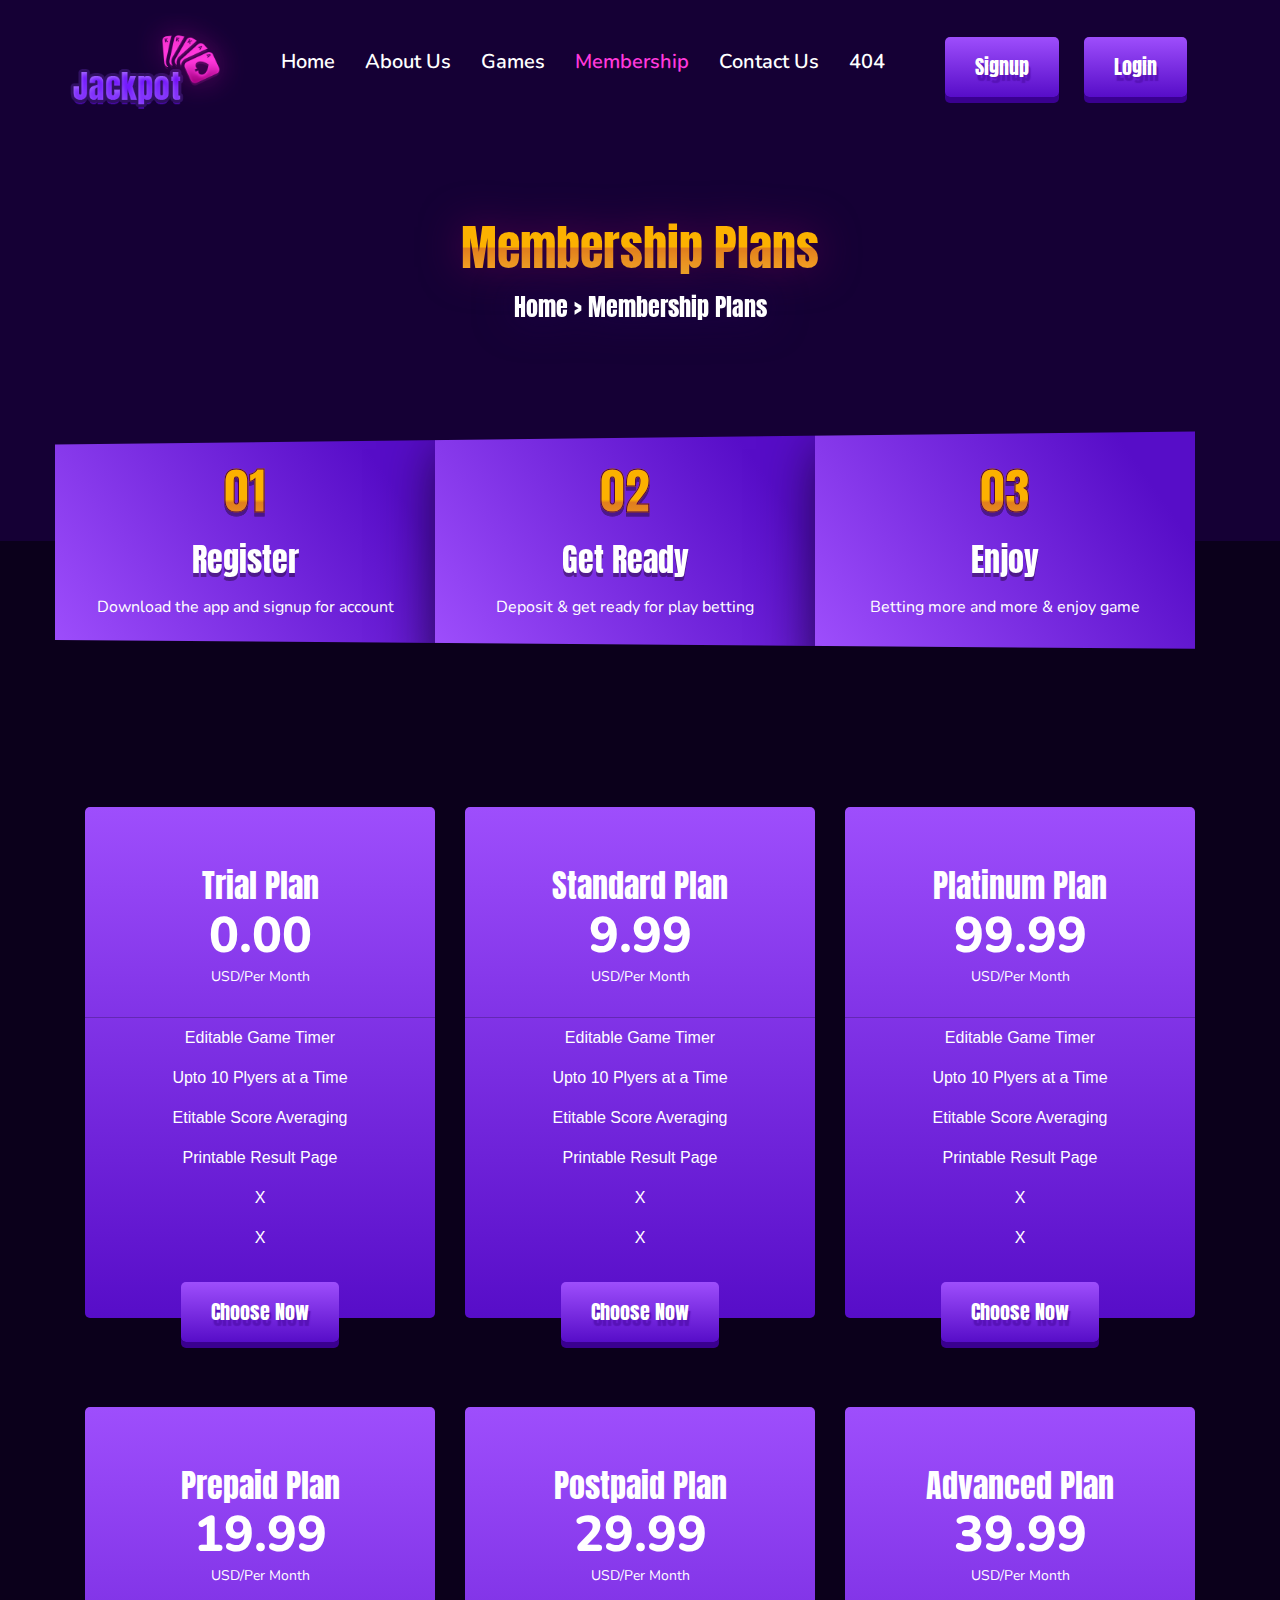
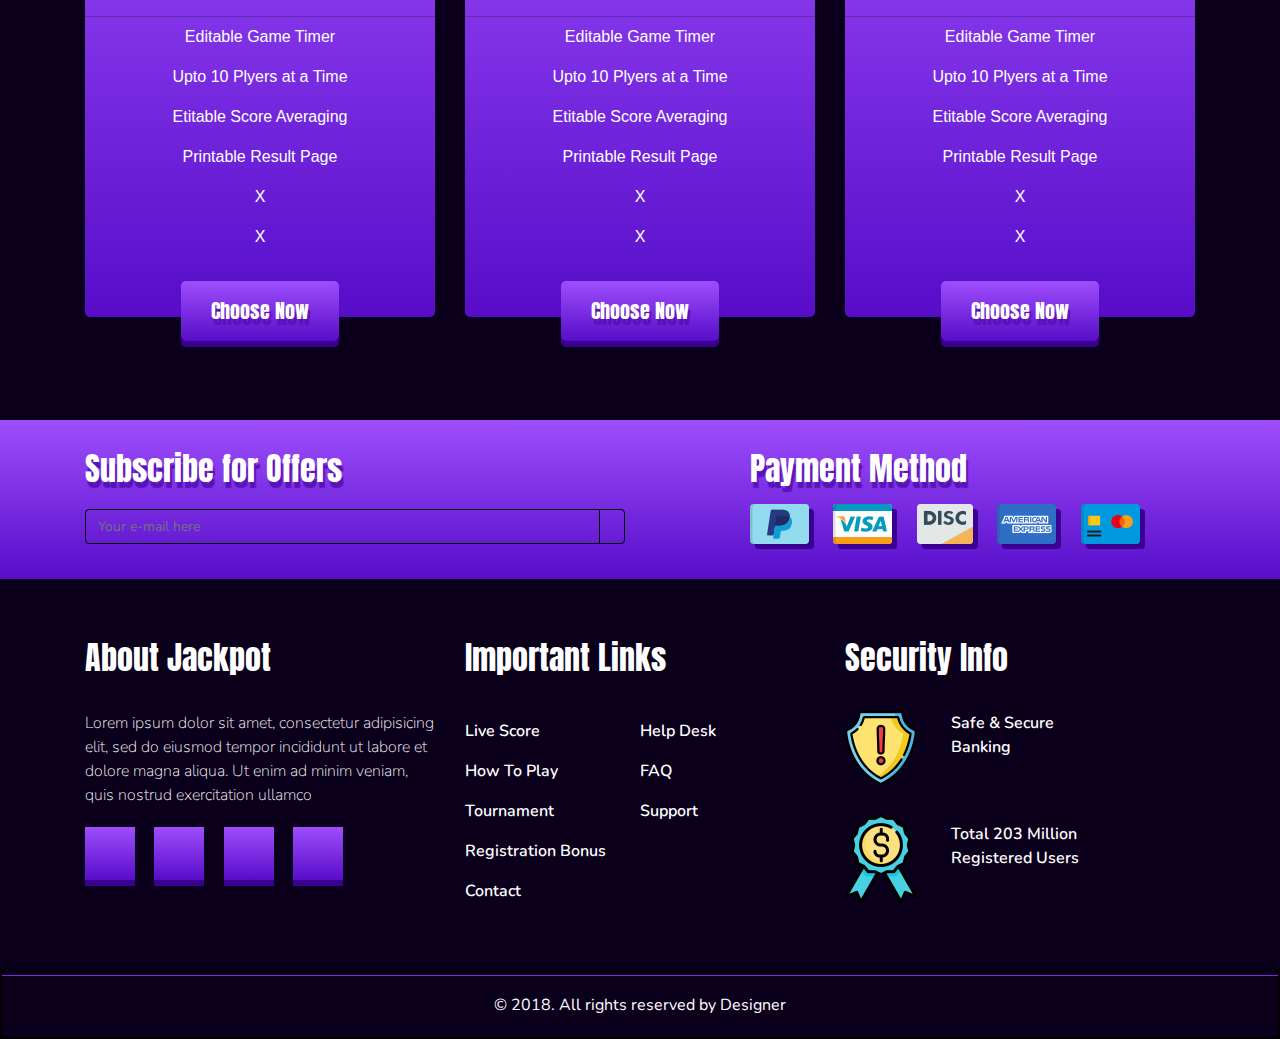
<file: membership.html>
<!DOCTYPE html>
<html lang="en">

<head>
    <meta charset="UTF-8">
    <meta name="viewport" content="width=device-width, initial-scale=1.0">
    <meta http-equiv="X-UA-Compatible" content="ie=edge">
    <title>Membership - Jackpot</title>
    <!-- ================= bootstrap css link =============================== -->
    <link rel="stylesheet" href="css/bootstrap.min.css">
    <!-- ================= slick css link =================================== -->
    <link rel="stylesheet" href="css/slick.css">
    <!-- ================= venobox css link ================================= -->
    <link rel="stylesheet" href="css/venobox.css">
    <!-- ================= scroller css link ================================= -->
    <link rel="stylesheet" href="css/scroller.css">
    <!-- ================= style css link =================================== -->
    <link rel="stylesheet" href="css/style.css">
</head>

<body>
    <!-- ====================================================================
                        start of nav part
    ========================================================================= -->
    <nav class="navbar navbar-expand-lg">
        <div class="container p-0">
            <a class="navbar-brand" href="index.html">
                <img src="images/logo.png" alt="">
            </a>
            <button class="navbar-toggler" type="button" data-toggle="collapse" data-target="#navbarSupportedContent"
                aria-controls="navbarSupportedContent" aria-expanded="false" aria-label="Toggle navigation">
                <i class="fas fa-bars"></i>
            </button>

            <div class="collapse navbar-collapse" id="navbarSupportedContent">
                <ul class="navbar-nav m-auto">
                    <li class="nav-item">
                        <a class="nav-link" href="index.html">Home <span class="sr-only">(current)</span></a>
                    </li>
                    <li class="nav-item">
                        <a class="nav-link" href="about.html">About Us</a>
                    </li>
                    </li>
                    <li class="nav-item">
                        <a class="nav-link" href="games.html">Games</a>
                    </li>
                    </li>
                    <li class="nav-item active">
                        <a class="nav-link" href="membership.html">Membership</a>
                    </li>
                    </li>
                    <li class="nav-item">
                        <a class="nav-link" href="contact.html">Contact Us</a>
                    </li>
                    <li class="nav-item">
                        <a class="nav-link" href="error.html">404</a>
                    </li>
                    <div class="nav_button">
                        <a href="signup.html"><button class="nav_signup normal_btn">Signup</button></a>
                        <a href="login.html"><button class="nav_login normal_btn">Login</button></a>
                    </div>
                </ul>
            </div>
        </div>
    </nav>
    <!-- ====================================================================
                            end of nav part
    ========================================================================= -->


    <!-- ======================================================================
                        start of heading part of games page
    =========================================================================== -->
    <section id="full_page_heading">
        <div class="container main_page_heading">
            <div class="row">
                <div class="col-lg-12">
                    <div class="section_title all_heading">
                        <h1>Membership Plans</h1>
                        <h2>Home > Membership Plans</h2>
                    </div>
                </div>
            </div>
            <div class="row">
                <div class="col-lg-12">
                    <div class="page_heading_box">
                        <div class="row banner_home_all_box">
                            <div class="col-lg-4 p-0">
                                <div class="banner_home_box">
                                    <div class="banner_home_box_cont text-center">
                                        <h1>01</h1>
                                        <h2>Register</h2>
                                        <p>Download the app and signup for account</p>
                                    </div>
                                </div>
                            </div>
                            <div class="col-lg-4 p-0">
                                <div class="banner_home_box">
                                    <div class="banner_home_box_cont text-center">
                                        <h1>02</h1>
                                        <h2>Get Ready</h2>
                                        <p>Deposit & get ready for play betting</p>
                                    </div>
                                </div>
                            </div>
                            <div class="col-lg-4 p-0">
                                <div class="banner_home_box">
                                    <div class="banner_home_box_cont text-center">
                                        <h1>03</h1>
                                        <h2>Enjoy</h2>
                                        <p>Betting more and more & enjoy game</p>
                                    </div>
                                </div>
                            </div>
                        </div>
                    </div>
                </div>
            </div>
        </div>
    </section>
    <!-- ======================================================================
                        end of heading part of games page
    =========================================================================== -->


    <!-- ======================================================================
                        start of games part of games page
    =========================================================================== -->
    <section id="full_membership_plan">
        <div class="container main_membership_plan">
            <div class="row">
                <div class="col-lg-4 all_pricing_con">
                    <div class="pricing_con_hover">
                        <h3>Featured</h3>
                    </div>
                    <div class="pricing_con">
                        <h2>Trial Plan</h2>
                        <h3>0.00</h3>
                        <p>USD/Per Month</p>
                        <ul>
                            <li>Editable Game Timer</li>
                            <li>Upto 10 Plyers at a Time</li>
                            <li>Etitable Score Averaging</li>
                            <li>Printable Result Page</li>
                            <li>X</li>
                            <li>X</li>
                        </ul>
                        <button class="normal_btn">Choose Now</button>
                    </div>
                </div>
                <div class="col-lg-4 all_pricing_con">
                    <div class="pricing_con_hover">
                        <h3>Featured</h3>
                    </div>
                    <div class="pricing_con">
                        <h2>Standard Plan</h2>
                        <h3>9.99</h3>
                        <p>USD/Per Month</p>
                        <ul>
                            <li>Editable Game Timer</li>
                            <li>Upto 10 Plyers at a Time</li>
                            <li>Etitable Score Averaging</li>
                            <li>Printable Result Page</li>
                            <li>X</li>
                            <li>X</li>
                        </ul>
                        <button class="normal_btn">Choose Now</button>
                    </div>
                </div>
                <div class="col-lg-4 all_pricing_con">
                    <div class="pricing_con_hover">
                        <h3>Featured</h3>
                    </div>
                    <div class="pricing_con">
                        <h2>Platinum Plan</h2>
                        <h3>99.99</h3>
                        <p>USD/Per Month</p>
                        <ul>
                            <li>Editable Game Timer</li>
                            <li>Upto 10 Plyers at a Time</li>
                            <li>Etitable Score Averaging</li>
                            <li>Printable Result Page</li>
                            <li>X</li>
                            <li>X</li>
                        </ul>
                        <button class="normal_btn">Choose Now</button>
                    </div>
                </div>
                <div class="col-lg-4 all_pricing_con">
                    <div class="pricing_con_hover">
                        <h3>Featured</h3>
                    </div>
                    <div class="pricing_con">
                        <h2>Prepaid Plan</h2>
                        <h3>19.99</h3>
                        <p>USD/Per Month</p>
                        <ul>
                            <li>Editable Game Timer</li>
                            <li>Upto 10 Plyers at a Time</li>
                            <li>Etitable Score Averaging</li>
                            <li>Printable Result Page</li>
                            <li>X</li>
                            <li>X</li>
                        </ul>
                        <button class="normal_btn">Choose Now</button>
                    </div>
                </div>
                <div class="col-lg-4 all_pricing_con">
                    <div class="pricing_con_hover">
                        <h3>Featured</h3>
                    </div>
                    <div class="pricing_con">
                        <h2>Postpaid Plan</h2>
                        <h3>29.99</h3>
                        <p>USD/Per Month</p>
                        <ul>
                            <li>Editable Game Timer</li>
                            <li>Upto 10 Plyers at a Time</li>
                            <li>Etitable Score Averaging</li>
                            <li>Printable Result Page</li>
                            <li>X</li>
                            <li>X</li>
                        </ul>
                        <button class="normal_btn">Choose Now</button>
                    </div>
                </div>
                <div class="col-lg-4 all_pricing_con">
                    <div class="pricing_con_hover">
                        <h3>Featured</h3>
                    </div>
                    <div class="pricing_con">
                        <h2>Advanced Plan</h2>
                        <h3>39.99</h3>
                        <p>USD/Per Month</p>
                        <ul>
                            <li>Editable Game Timer</li>
                            <li>Upto 10 Plyers at a Time</li>
                            <li>Etitable Score Averaging</li>
                            <li>Printable Result Page</li>
                            <li>X</li>
                            <li>X</li>
                        </ul>
                        <button class="normal_btn">Choose Now</button>
                    </div>
                </div>
            </div>
        </div>
    </section>
    <!-- ======================================================================
                            end of games part of games page
        =========================================================================== -->


    <!-- ====================================================================
                    start of payment part of games page
    ========================================================================= -->

    <section id="full_payment_home">
        <div class="container main_payment_home">
            <div class="row">
                <div class="col-lg-6">
                    <div class="subscribe_area">
                        <h2>Subscribe for Offers</h2>
                        <div class="input-group">
                            <input type="text" class="form-control" placeholder="Your e-mail here">
                            <div class="input-group-append">
                                <span class="input-group-text"><i class="fas fa-paper-plane"></i></span>
                            </div>
                        </div>
                    </div>
                </div>
                <div class="col-lg-1"></div>
                <div class="col-lg-5">
                    <div class="payment_area">
                        <h2>Payment Method</h2>
                        <div class="all_payment_img">
                            <a href="#"><img src="images/payment_img_1.png" alt=""></a>
                            <a href="#"><img src="images/payment_img_2.png" alt=""></a>
                            <a href="#"><img src="images/payment_img_3.png" alt=""></a>
                            <a href="#"><img src="images/payment_img_4.png" alt=""></a>
                            <a href="#"><img src="images/payment_img_5.png" alt=""></a>
                        </div>
                    </div>
                </div>
            </div>
        </div>
    </section>

    <!-- ====================================================================
                        end of payment part of games page
        ========================================================================= -->

    <!-- ====================================================================
                    start of footer part
    ========================================================================= -->

    <footer id="full_footer">
        <div class="container main_footer">
            <div class="row">
                <div class="col-lg-4">
                    <div class="footer_about">
                        <h2>About Jackpot</h2>
                        <p>
                            Lorem ipsum dolor sit amet, consectetur adipisicing elit, sed do eiusmod tempor incididunt
                            ut labore et dolore magna aliqua. Ut enim ad minim veniam, quis nostrud exercitation ullamco
                        </p>
                        <button class="footer_social_btn"><a href="#"><i class="fab fa-facebook-f"></i></a></button>
                        <button class="footer_social_btn"><a href="#"><i class="fab fa-twitter"></i></a></button>
                        <button class="footer_social_btn"><a href="#"><i class="fab fa-google-plus-g"></i></a></button>
                        <button class="footer_social_btn"><a href="#"><i class="fab fa-pinterest-p"></i></a></button>
                    </div>
                </div>
                <div class="col-lg-4">
                    <div class="footer_links">
                        <h2>Important Links</h2>
                        <div class="row m-0">
                            <div class="col-lg-6 p-0">
                                <ol>
                                    <li><a href="#">Live Score</a></li>
                                    <li><a href="#">How To Play</a></li>
                                    <li><a href="#">Tournament</a></li>
                                    <li><a href="#">Registration Bonus</a></li>
                                    <li><a href="#">Contact</a></li>
                                </ol>
                            </div>
                            <div class="col-lg-6 p-0">
                                <ol>
                                    <li><a href="#">Help Desk</a></li>
                                    <li><a href="#">FAQ</a></li>
                                    <li><a href="#">Support</a></li>
                                </ol>
                            </div>
                        </div>
                    </div>
                </div>
                <div class="col-lg-4">
                    <div class="footer_security">
                        <h2>Security Info</h2>
                        <div class="all_security">
                            <div class="security_con">
                                <img src="images/security_1.png" alt="">
                                <p>Safe & Secure <span>Banking</span></p>
                            </div>
                            <div class="security_con">
                                <img src="images/security_2.png" alt="">
                                <p>Total 203 Million<span>Registered Users</span></p>
                            </div>
                        </div>
                    </div>
                </div>
            </div>
        </div>
    </footer>

    <!-- ====================================================================
                        end of footer part
        ========================================================================= -->


    <!-- ====================================================================
                        start of finish part
        ========================================================================= -->

    <section id="full_finish">
        <div class="container main_finish">
            <div class="row">
                <div class="col-lg-12">
                    <div class="finish_p">
                        <p>© 2018. All rights reserved by Designer</p>
                    </div>
                </div>
            </div>
        </div>
    </section>

    <!-- ====================================================================
                        end of finish part
        ========================================================================= -->






    <!-- ================= jquery script ===================================== -->
    <script src="js/jquery-1.12.4.min.js"></script>
    <!-- ================= popper script ===================================== -->
    <script src="js/popper.min.js"></script>
    <!-- ================= bootstrap script ===================================== -->
    <script src="js/bootstrap.min.js"></script>
    <!-- ================= fontawesome script ===================================== -->
    <script src="js/ec8527a4c2.js"></script>
    <!-- ================= slick script ===================================== -->
    <script src="js/slick.min.js"></script>
    <!-- ================= scroller script ===================================== -->
    <script src="js/scroller.min.js"></script>
    <!-- ================= venobox script ===================================== -->
    <script src="js/venobox.min.js"></script>
    <!-- ================= script script ===================================== -->
    <script src="js/script.js"></script>
</body>

</html>
</file>
<file: css/venobox.css>
/* ------ venobox.css --------*/
.vbox-overlay *, .vbox-overlay *:before, .vbox-overlay *:after{
    -webkit-backface-visibility: hidden;
    -webkit-box-sizing:border-box;
    -moz-box-sizing:border-box;
    box-sizing:border-box;
}
.vbox-overlay * { 
    -webkit-backface-visibility: visible;
    backface-visibility: visible;
}
.vbox-overlay{
    display: -webkit-flex;
    display: flex;
    -webkit-flex-direction: column;
    flex-direction: column;
    -webkit-justify-content: center;
    justify-content: center;
    -webkit-align-items: center;
    align-items: center;
    position: fixed;
    left: 0;
    top: 0;
    bottom: 0;
    right: 0;
    z-index: 1040;
    -webkit-transform:translateZ(1000px);
    transform: translateZ(1000px);
    transform-style: preserve-3d;
}

/* ----- navigation ----- */
.vbox-title{
    width: 100%;
    height: 40px;
    float: left;
    text-align: center;
    line-height: 28px;
    font-size: 12px;
    padding: 6px 40px;
    overflow: hidden;
    position: fixed;
    display: none;
    left: 0;
    z-index: 1050;
}
.vbox-close{
    cursor: pointer;
    position: fixed;
    top: -1px;
    right: 0;
    width: 50px;
    height: 40px;
    padding: 6px;
    display: block;
    background-position:10px center;
    overflow: hidden;
    font-size: 24px;
    line-height: 1;
    text-align: center;
    z-index: 1050;
}
.vbox-num{
    cursor: pointer;
    position: fixed;
    left: 0;
    height: 40px;
    display: block;
    overflow: hidden;
    line-height: 28px;
    font-size: 12px;
    padding: 6px 10px;
    display: none;
    z-index: 1050;
}
/* ----- navigation ARROWS ----- */
.vbox-next, .vbox-prev{
    position: fixed;
    top: 50%;
    margin-top: -15px;
    overflow: hidden;
    cursor: pointer;
    display: block;
    width: 45px;
    height: 45px;
    z-index: 1050;
}
.vbox-next span, .vbox-prev span{
    position: relative;
    width: 20px;
    height: 20px;
    border: 2px solid transparent;
    border-top-color: #B6B6B6;
    border-right-color: #B6B6B6;
    text-indent: -100px;
    position: absolute;
    top: 8px;
    display: block;
}
.vbox-prev{
    left: 15px;
}
.vbox-next{
    right: 15px;
}
.vbox-prev span{
    left: 10px;
    -ms-transform: rotate(-135deg);
    -webkit-transform: rotate(-135deg);
    transform: rotate(-135deg);
}
.vbox-next span{
    -ms-transform: rotate(45deg);
    -webkit-transform: rotate(45deg);
    transform: rotate(45deg);
    right: 10px;
}
/* ------- inline window ------ */
.vbox-inline{
    width: 420px;
    height: 315px;
    height: 70vh;
    padding: 10px;
    background: #fff;
    margin: 0 auto;
    overflow: auto;
    text-align: left;
}
/* ------- Video & iFrames window ------ */
.venoframe{
    max-width: 100%;
    width: 100%;
    border: none;
    width: 100%;
    height: 260px;
    height: 70vh;
}
.venoframe.vbvid{
    height: 260px;
}
@media (min-width: 768px) {
    .venoframe, .vbox-inline{
        width: 90%;
        height: 360px;
        height: 70vh;
    }
    .venoframe.vbvid{
        width: 640px;
        height: 360px;
    }
}
@media (min-width: 992px) {
    .venoframe, .vbox-inline{
        max-width: 1200px;
        width: 80%;
        height: 540px;
        height: 70vh;
    }
    .venoframe.vbvid{
        width: 960px;
        height: 540px;
    }
}
/* 
Please do NOT edit this part! 
or at least read this note: http://i.imgur.com/7C0ws9e.gif
*/
.vbox-open{
    overflow: hidden;
}
.vbox-container{
    position: absolute;
    left: 0;
    right: 0;
    top: 0;
    bottom: 0;
    overflow-x: hidden;
    overflow-y: scroll;
    overflow-scrolling: touch;
    -webkit-overflow-scrolling: touch;
    z-index: 20;
    max-height: 100%;

}

.vbox-content{
    text-align: center;
    float: left;
    width: 100%;
    position: relative;
    overflow: hidden;
    padding: 20px 10px;
}
.vbox-container img{
    max-width: 100%;
    height: auto;
}
.vbox-figlio{
    box-shadow: 0 0 12px rgba(0,0,0,0.19), 0 6px 6px rgba(0,0,0,0.23);
    max-width: 100%;
    text-align: initial;
}
img.vbox-figlio{
    -webkit-user-select: none;
-khtml-user-select: none;
-moz-user-select: none;
-o-user-select: none;
user-select: none;
}
.vbox-content.swipe-left{
    margin-left: -200px !important;
}
.vbox-content.swipe-right{
    margin-left: 200px !important;
}
.vbox-animated{
    webkit-transition: margin 300ms ease-out;
    transition: margin 300ms ease-out;
}

/* ---------- preloader ----------
 * SPINKIT 
 * http://tobiasahlin.com/spinkit/
-------------------------------- */
.sk-double-bounce,.sk-rotating-plane{width:40px;height:40px;margin:40px auto}.sk-rotating-plane{background-color:#333;-webkit-animation:sk-rotatePlane 1.2s infinite ease-in-out;animation:sk-rotatePlane 1.2s infinite ease-in-out}@-webkit-keyframes sk-rotatePlane{0%{-webkit-transform:perspective(120px) rotateX(0) rotateY(0);transform:perspective(120px) rotateX(0) rotateY(0)}50%{-webkit-transform:perspective(120px) rotateX(-180.1deg) rotateY(0);transform:perspective(120px) rotateX(-180.1deg) rotateY(0)}100%{-webkit-transform:perspective(120px) rotateX(-180deg) rotateY(-179.9deg);transform:perspective(120px) rotateX(-180deg) rotateY(-179.9deg)}}@keyframes sk-rotatePlane{0%{-webkit-transform:perspective(120px) rotateX(0) rotateY(0);transform:perspective(120px) rotateX(0) rotateY(0)}50%{-webkit-transform:perspective(120px) rotateX(-180.1deg) rotateY(0);transform:perspective(120px) rotateX(-180.1deg) rotateY(0)}100%{-webkit-transform:perspective(120px) rotateX(-180deg) rotateY(-179.9deg);transform:perspective(120px) rotateX(-180deg) rotateY(-179.9deg)}}.sk-double-bounce{position:relative}.sk-double-bounce .sk-child{width:100%;height:100%;border-radius:50%;background-color:#333;opacity:.6;position:absolute;top:0;left:0;-webkit-animation:sk-doubleBounce 2s infinite ease-in-out;animation:sk-doubleBounce 2s infinite ease-in-out}.sk-chasing-dots .sk-child,.sk-spinner-pulse,.sk-three-bounce .sk-child{background-color:#333;border-radius:100%}.sk-double-bounce .sk-double-bounce2{-webkit-animation-delay:-1s;animation-delay:-1s}@-webkit-keyframes sk-doubleBounce{0%,100%{-webkit-transform:scale(0);transform:scale(0)}50%{-webkit-transform:scale(1);transform:scale(1)}}@keyframes sk-doubleBounce{0%,100%{-webkit-transform:scale(0);transform:scale(0)}50%{-webkit-transform:scale(1);transform:scale(1)}}.sk-wave{margin:40px auto;width:50px;height:40px;text-align:center;font-size:10px}.sk-wave .sk-rect{background-color:#333;height:100%;width:6px;display:inline-block;-webkit-animation:sk-waveStretchDelay 1.2s infinite ease-in-out;animation:sk-waveStretchDelay 1.2s infinite ease-in-out}.sk-wave .sk-rect1{-webkit-animation-delay:-1.2s;animation-delay:-1.2s}.sk-wave .sk-rect2{-webkit-animation-delay:-1.1s;animation-delay:-1.1s}.sk-wave .sk-rect3{-webkit-animation-delay:-1s;animation-delay:-1s}.sk-wave .sk-rect4{-webkit-animation-delay:-.9s;animation-delay:-.9s}.sk-wave .sk-rect5{-webkit-animation-delay:-.8s;animation-delay:-.8s}@-webkit-keyframes sk-waveStretchDelay{0%,100%,40%{-webkit-transform:scaleY(.4);transform:scaleY(.4)}20%{-webkit-transform:scaleY(1);transform:scaleY(1)}}@keyframes sk-waveStretchDelay{0%,100%,40%{-webkit-transform:scaleY(.4);transform:scaleY(.4)}20%{-webkit-transform:scaleY(1);transform:scaleY(1)}}.sk-wandering-cubes{margin:40px auto;width:40px;height:40px;position:relative}.sk-wandering-cubes .sk-cube{background-color:#333;width:10px;height:10px;position:absolute;top:0;left:0;-webkit-animation:sk-wanderingCube 1.8s ease-in-out -1.8s infinite both;animation:sk-wanderingCube 1.8s ease-in-out -1.8s infinite both}.sk-chasing-dots,.sk-spinner-pulse{width:40px;height:40px;margin:40px auto}.sk-wandering-cubes .sk-cube2{-webkit-animation-delay:-.9s;animation-delay:-.9s}@-webkit-keyframes sk-wanderingCube{0%{-webkit-transform:rotate(0);transform:rotate(0)}25%{-webkit-transform:translateX(30px) rotate(-90deg) scale(.5);transform:translateX(30px) rotate(-90deg) scale(.5)}50%{-webkit-transform:translateX(30px) translateY(30px) rotate(-179deg);transform:translateX(30px) translateY(30px) rotate(-179deg)}50.1%{-webkit-transform:translateX(30px) translateY(30px) rotate(-180deg);transform:translateX(30px) translateY(30px) rotate(-180deg)}75%{-webkit-transform:translateX(0) translateY(30px) rotate(-270deg) scale(.5);transform:translateX(0) translateY(30px) rotate(-270deg) scale(.5)}100%{-webkit-transform:rotate(-360deg);transform:rotate(-360deg)}}@keyframes sk-wanderingCube{0%{-webkit-transform:rotate(0);transform:rotate(0)}25%{-webkit-transform:translateX(30px) rotate(-90deg) scale(.5);transform:translateX(30px) rotate(-90deg) scale(.5)}50%{-webkit-transform:translateX(30px) translateY(30px) rotate(-179deg);transform:translateX(30px) translateY(30px) rotate(-179deg)}50.1%{-webkit-transform:translateX(30px) translateY(30px) rotate(-180deg);transform:translateX(30px) translateY(30px) rotate(-180deg)}75%{-webkit-transform:translateX(0) translateY(30px) rotate(-270deg) scale(.5);transform:translateX(0) translateY(30px) rotate(-270deg) scale(.5)}100%{-webkit-transform:rotate(-360deg);transform:rotate(-360deg)}}.sk-spinner-pulse{-webkit-animation:sk-pulseScaleOut 1s infinite ease-in-out;animation:sk-pulseScaleOut 1s infinite ease-in-out}@-webkit-keyframes sk-pulseScaleOut{0%{-webkit-transform:scale(0);transform:scale(0)}100%{-webkit-transform:scale(1);transform:scale(1);opacity:0}}@keyframes sk-pulseScaleOut{0%{-webkit-transform:scale(0);transform:scale(0)}100%{-webkit-transform:scale(1);transform:scale(1);opacity:0}}.sk-chasing-dots{position:relative;text-align:center;-webkit-animation:sk-chasingDotsRotate 2s infinite linear;animation:sk-chasingDotsRotate 2s infinite linear}.sk-chasing-dots .sk-child{width:60%;height:60%;display:inline-block;position:absolute;top:0;-webkit-animation:sk-chasingDotsBounce 2s infinite ease-in-out;animation:sk-chasingDotsBounce 2s infinite ease-in-out}.sk-chasing-dots .sk-dot2{top:auto;bottom:0;-webkit-animation-delay:-1s;animation-delay:-1s}@-webkit-keyframes sk-chasingDotsRotate{100%{-webkit-transform:rotate(360deg);transform:rotate(360deg)}}@keyframes sk-chasingDotsRotate{100%{-webkit-transform:rotate(360deg);transform:rotate(360deg)}}@-webkit-keyframes sk-chasingDotsBounce{0%,100%{-webkit-transform:scale(0);transform:scale(0)}50%{-webkit-transform:scale(1);transform:scale(1)}}@keyframes sk-chasingDotsBounce{0%,100%{-webkit-transform:scale(0);transform:scale(0)}50%{-webkit-transform:scale(1);transform:scale(1)}}.sk-three-bounce{margin:40px auto;width:80px;text-align:center}.sk-three-bounce .sk-child{width:20px;height:20px;display:inline-block;-webkit-animation:sk-three-bounce 1.4s ease-in-out 0s infinite both;animation:sk-three-bounce 1.4s ease-in-out 0s infinite both}.sk-circle .sk-child:before,.sk-fading-circle .sk-circle:before{display:block;border-radius:100%;content:'';background-color:#333}.sk-three-bounce .sk-bounce1{-webkit-animation-delay:-.32s;animation-delay:-.32s}.sk-three-bounce .sk-bounce2{-webkit-animation-delay:-.16s;animation-delay:-.16s}@-webkit-keyframes sk-three-bounce{0%,100%,80%{-webkit-transform:scale(0);transform:scale(0)}40%{-webkit-transform:scale(1);transform:scale(1)}}@keyframes sk-three-bounce{0%,100%,80%{-webkit-transform:scale(0);transform:scale(0)}40%{-webkit-transform:scale(1);transform:scale(1)}}.sk-circle{margin:40px auto;width:40px;height:40px;position:relative}.sk-circle .sk-child{width:100%;height:100%;position:absolute;left:0;top:0}.sk-circle .sk-child:before{margin:0 auto;width:15%;height:15%;-webkit-animation:sk-circleBounceDelay 1.2s infinite ease-in-out both;animation:sk-circleBounceDelay 1.2s infinite ease-in-out both}.sk-circle .sk-circle2{-webkit-transform:rotate(30deg);-ms-transform:rotate(30deg);transform:rotate(30deg)}.sk-circle .sk-circle3{-webkit-transform:rotate(60deg);-ms-transform:rotate(60deg);transform:rotate(60deg)}.sk-circle .sk-circle4{-webkit-transform:rotate(90deg);-ms-transform:rotate(90deg);transform:rotate(90deg)}.sk-circle .sk-circle5{-webkit-transform:rotate(120deg);-ms-transform:rotate(120deg);transform:rotate(120deg)}.sk-circle .sk-circle6{-webkit-transform:rotate(150deg);-ms-transform:rotate(150deg);transform:rotate(150deg)}.sk-circle .sk-circle7{-webkit-transform:rotate(180deg);-ms-transform:rotate(180deg);transform:rotate(180deg)}.sk-circle .sk-circle8{-webkit-transform:rotate(210deg);-ms-transform:rotate(210deg);transform:rotate(210deg)}.sk-circle .sk-circle9{-webkit-transform:rotate(240deg);-ms-transform:rotate(240deg);transform:rotate(240deg)}.sk-circle .sk-circle10{-webkit-transform:rotate(270deg);-ms-transform:rotate(270deg);transform:rotate(270deg)}.sk-circle .sk-circle11{-webkit-transform:rotate(300deg);-ms-transform:rotate(300deg);transform:rotate(300deg)}.sk-circle .sk-circle12{-webkit-transform:rotate(330deg);-ms-transform:rotate(330deg);transform:rotate(330deg)}.sk-circle .sk-circle2:before{-webkit-animation-delay:-1.1s;animation-delay:-1.1s}.sk-circle .sk-circle3:before{-webkit-animation-delay:-1s;animation-delay:-1s}.sk-circle .sk-circle4:before{-webkit-animation-delay:-.9s;animation-delay:-.9s}.sk-circle .sk-circle5:before{-webkit-animation-delay:-.8s;animation-delay:-.8s}.sk-circle .sk-circle6:before{-webkit-animation-delay:-.7s;animation-delay:-.7s}.sk-circle .sk-circle7:before{-webkit-animation-delay:-.6s;animation-delay:-.6s}.sk-circle .sk-circle8:before{-webkit-animation-delay:-.5s;animation-delay:-.5s}.sk-circle .sk-circle9:before{-webkit-animation-delay:-.4s;animation-delay:-.4s}.sk-circle .sk-circle10:before{-webkit-animation-delay:-.3s;animation-delay:-.3s}.sk-circle .sk-circle11:before{-webkit-animation-delay:-.2s;animation-delay:-.2s}.sk-circle .sk-circle12:before{-webkit-animation-delay:-.1s;animation-delay:-.1s}@-webkit-keyframes sk-circleBounceDelay{0%,100%,80%{-webkit-transform:scale(0);transform:scale(0)}40%{-webkit-transform:scale(1);transform:scale(1)}}@keyframes sk-circleBounceDelay{0%,100%,80%{-webkit-transform:scale(0);transform:scale(0)}40%{-webkit-transform:scale(1);transform:scale(1)}}.sk-cube-grid{width:40px;height:40px;margin:40px auto}.sk-cube-grid .sk-cube{width:33.33%;height:33.33%;background-color:#333;float:left;-webkit-animation:sk-cubeGridScaleDelay 1.3s infinite ease-in-out;animation:sk-cubeGridScaleDelay 1.3s infinite ease-in-out}.sk-cube-grid .sk-cube1{-webkit-animation-delay:.2s;animation-delay:.2s}.sk-cube-grid .sk-cube2{-webkit-animation-delay:.3s;animation-delay:.3s}.sk-cube-grid .sk-cube3{-webkit-animation-delay:.4s;animation-delay:.4s}.sk-cube-grid .sk-cube4{-webkit-animation-delay:.1s;animation-delay:.1s}.sk-cube-grid .sk-cube5{-webkit-animation-delay:.2s;animation-delay:.2s}.sk-cube-grid .sk-cube6{-webkit-animation-delay:.3s;animation-delay:.3s}.sk-cube-grid .sk-cube7{-webkit-animation-delay:0ms;animation-delay:0ms}.sk-cube-grid .sk-cube8{-webkit-animation-delay:.1s;animation-delay:.1s}.sk-cube-grid .sk-cube9{-webkit-animation-delay:.2s;animation-delay:.2s}@-webkit-keyframes sk-cubeGridScaleDelay{0%,100%,70%{-webkit-transform:scale3D(1,1,1);transform:scale3D(1,1,1)}35%{-webkit-transform:scale3D(0,0,1);transform:scale3D(0,0,1)}}@keyframes sk-cubeGridScaleDelay{0%,100%,70%{-webkit-transform:scale3D(1,1,1);transform:scale3D(1,1,1)}35%{-webkit-transform:scale3D(0,0,1);transform:scale3D(0,0,1)}}.sk-fading-circle{margin:40px auto;width:40px;height:40px;position:relative}.sk-fading-circle .sk-circle{width:100%;height:100%;position:absolute;left:0;top:0}.sk-fading-circle .sk-circle:before{margin:0 auto;width:15%;height:15%;-webkit-animation:sk-circleFadeDelay 1.2s infinite ease-in-out both;animation:sk-circleFadeDelay 1.2s infinite ease-in-out both}.sk-fading-circle .sk-circle2{-webkit-transform:rotate(30deg);-ms-transform:rotate(30deg);transform:rotate(30deg)}.sk-fading-circle .sk-circle3{-webkit-transform:rotate(60deg);-ms-transform:rotate(60deg);transform:rotate(60deg)}.sk-fading-circle .sk-circle4{-webkit-transform:rotate(90deg);-ms-transform:rotate(90deg);transform:rotate(90deg)}.sk-fading-circle .sk-circle5{-webkit-transform:rotate(120deg);-ms-transform:rotate(120deg);transform:rotate(120deg)}.sk-fading-circle .sk-circle6{-webkit-transform:rotate(150deg);-ms-transform:rotate(150deg);transform:rotate(150deg)}.sk-fading-circle .sk-circle7{-webkit-transform:rotate(180deg);-ms-transform:rotate(180deg);transform:rotate(180deg)}.sk-fading-circle .sk-circle8{-webkit-transform:rotate(210deg);-ms-transform:rotate(210deg);transform:rotate(210deg)}.sk-fading-circle .sk-circle9{-webkit-transform:rotate(240deg);-ms-transform:rotate(240deg);transform:rotate(240deg)}.sk-fading-circle .sk-circle10{-webkit-transform:rotate(270deg);-ms-transform:rotate(270deg);transform:rotate(270deg)}.sk-fading-circle .sk-circle11{-webkit-transform:rotate(300deg);-ms-transform:rotate(300deg);transform:rotate(300deg)}.sk-fading-circle .sk-circle12{-webkit-transform:rotate(330deg);-ms-transform:rotate(330deg);transform:rotate(330deg)}.sk-fading-circle .sk-circle2:before{-webkit-animation-delay:-1.1s;animation-delay:-1.1s}.sk-fading-circle .sk-circle3:before{-webkit-animation-delay:-1s;animation-delay:-1s}.sk-fading-circle .sk-circle4:before{-webkit-animation-delay:-.9s;animation-delay:-.9s}.sk-fading-circle .sk-circle5:before{-webkit-animation-delay:-.8s;animation-delay:-.8s}.sk-fading-circle .sk-circle6:before{-webkit-animation-delay:-.7s;animation-delay:-.7s}.sk-fading-circle .sk-circle7:before{-webkit-animation-delay:-.6s;animation-delay:-.6s}.sk-fading-circle .sk-circle8:before{-webkit-animation-delay:-.5s;animation-delay:-.5s}.sk-fading-circle .sk-circle9:before{-webkit-animation-delay:-.4s;animation-delay:-.4s}.sk-fading-circle .sk-circle10:before{-webkit-animation-delay:-.3s;animation-delay:-.3s}.sk-fading-circle .sk-circle11:before{-webkit-animation-delay:-.2s;animation-delay:-.2s}.sk-fading-circle .sk-circle12:before{-webkit-animation-delay:-.1s;animation-delay:-.1s}@-webkit-keyframes sk-circleFadeDelay{0%,100%,39%{opacity:0}40%{opacity:1}}@keyframes sk-circleFadeDelay{0%,100%,39%{opacity:0}40%{opacity:1}}.sk-folding-cube{margin:40px auto;width:40px;height:40px;position:relative;-webkit-transform:rotateZ(45deg);transform:rotateZ(45deg)}.sk-folding-cube .sk-cube{float:left;width:50%;height:50%;position:relative;-webkit-transform:scale(1.1);-ms-transform:scale(1.1);transform:scale(1.1)}.sk-folding-cube .sk-cube:before{content:'';position:absolute;top:0;left:0;width:100%;height:100%;background-color:#333;-webkit-animation:sk-foldCubeAngle 2.4s infinite linear both;animation:sk-foldCubeAngle 2.4s infinite linear both;-webkit-transform-origin:100% 100%;-ms-transform-origin:100% 100%;transform-origin:100% 100%}.sk-folding-cube .sk-cube2{-webkit-transform:scale(1.1) rotateZ(90deg);transform:scale(1.1) rotateZ(90deg)}.sk-folding-cube .sk-cube3{-webkit-transform:scale(1.1) rotateZ(180deg);transform:scale(1.1) rotateZ(180deg)}.sk-folding-cube .sk-cube4{-webkit-transform:scale(1.1) rotateZ(270deg);transform:scale(1.1) rotateZ(270deg)}.sk-folding-cube .sk-cube2:before{-webkit-animation-delay:.3s;animation-delay:.3s}.sk-folding-cube .sk-cube3:before{-webkit-animation-delay:.6s;animation-delay:.6s}.sk-folding-cube .sk-cube4:before{-webkit-animation-delay:.9s;animation-delay:.9s}@-webkit-keyframes sk-foldCubeAngle{0%,10%{-webkit-transform:perspective(140px) rotateX(-180deg);transform:perspective(140px) rotateX(-180deg);opacity:0}25%,75%{-webkit-transform:perspective(140px) rotateX(0);transform:perspective(140px) rotateX(0);opacity:1}100%,90%{-webkit-transform:perspective(140px) rotateY(180deg);transform:perspective(140px) rotateY(180deg);opacity:0}}@keyframes sk-foldCubeAngle{0%,10%{-webkit-transform:perspective(140px) rotateX(-180deg);transform:perspective(140px) rotateX(-180deg);opacity:0}25%,75%{-webkit-transform:perspective(140px) rotateX(0);transform:perspective(140px) rotateX(0);opacity:1}100%,90%{-webkit-transform:perspective(140px) rotateY(180deg);transform:perspective(140px) rotateY(180deg);opacity:0}}
</file>
<file: css/scroller.css>
[data-scroller="true"] {
  overflow: hidden;
}
.scroller-scrollbar {
  display: none;
  position: absolute;
  z-index: 1000;
  border-top-right-radius: 2px;
  border-top-left-radius: 2px;
  border-bottom-right-radius: 2px;
  border-bottom-left-radius: 2px;
}
.scroller-scrollbar.vertical {
  top: 0;
  right: 0;
  width: 3px;
  height: 100%;
  margin: 0 2px;
}
.scroller-scrollbar.vertical.scroller-inverse {
  left: 0;
  right: inherit;
}
.scroller-scrollbar.horizontal {
  left: 0;
  bottom: 0;
  width: 100%;
  height: 3px;
  margin: 2px 0;
}
.scroller-scrollbar.horizontal.scroller-inverse {
  top: 0;
  bottom: inherit;
}
.scroller-scrollbar.scroller-active {
  display: block;
}
.scroller-scrollbar {
  background-color: #000;
  opacity: 0.32;
}
</file>
<file: css/style.css>
/*=======================================
        fonts css start
=========================================*/
@import url("https://fonts.googleapis.com/css?family=Nunito:300,400,600,700,800,900&display=swap");
@import url("https://fonts.googleapis.com/css?family=Anton&display=swap");
/*=======================================
        common css start
=========================================*/
* {
  margin: 0;
  padding: 0;
  outline: 0; }

body {
  overflow-x: hidden; }

ol, ul {
  list-style: none;
  margin: 0;
  padding: 0; }

a {
  text-decoration: none; }

a:hover {
  text-decoration: none; }

img {
  vertical-align: middle; }

h1, h2, h3, h4, h5, h6, p {
  padding: 0;
  margin: 0; }

.btn.focus, .btn:focus {
  outline: 0;
  box-shadow: none; }

.btn-link:hover {
  text-decoration: none; }

/*=======================================
        mixin css start
=========================================*/
/*=======================================
        varriable css start
=========================================*/
/*=======================================
        Component css start
=========================================*/
.normal_btn {
  padding: 15px 30px;
  background: #020024;
  background: linear-gradient(to top, #020024 0%, #570dc8 0%, #9e4efc 100%);
  border-style: none;
  font-family: "Anton", sans-serif;
  font-weight: 400;
  font-size: 20px;
  color: #ffffff;
  text-shadow: 2px 6px 1px #5813b8;
  border-radius: 5px;
  -webkit-box-shadow: 0px 6px 0px 0px #3a0090;
  box-shadow: 0px 6px 0px 0px #3a0090; }
  .normal_btn:first-child {
    margin-right: 20px; }

.normal_btn:hover {
  padding: 15px 30px;
  background: #020024;
  background: linear-gradient(to top, #020024 0%, #a60084 0%, #ff39dc 100%);
  border-style: none;
  font-family: "Anton", sans-serif;
  font-weight: 400;
  font-size: 20px;
  color: #ffffff;
  text-shadow: 2px 6px 1px #A60084;
  border-radius: 5px;
  -webkit-box-shadow: 0px 6px 0px 0px #661355;
  box-shadow: 0px 6px 0px 0px #661355; }

/*===============================================================
                section title
=================================================================*/
.section_title h1 {
  font-family: "Anton", sans-serif;
  font-size: 48px;
  background: -webkit-linear-gradient(bottom, #fdb125 0%, #e07e1e 51%, #fcb100 54%);
  -webkit-background-clip: text;
  -webkit-text-fill-color: transparent;
  filter: drop-shadow(0 0 20px #4d0148);
  color: #fcb100; }
.section_title h2 {
  font-family: "Anton", sans-serif;
  font-size: 24px;
  filter: drop-shadow(0 0 20px #1f004f);
  color: #ffffff;
  padding-top: 15px; }

.add_border {
  border: 1px solid #fcb100; }

.accordion .add_border:not(:first-of-type):not(:last-of-type) {
  border-bottom: 1px solid #fcb100; }

.accordion .card:not(:first-of-type):not(:last-of-type) {
  border-bottom: 0;
  border-radius: 0; }

/*==================================================================
                    page heading box
====================================================================*/
.banner_home_all_box {
  position: absolute;
  top: 130%;
  width: 100%;
  left: 0;
  -webkit-clip-path: polygon(0 6%, 100% 0%, 100% 100%, 0 96%);
  clip-path: polygon(0 6%, 100% 0%, 100% 100%, 0 96%); }
  .banner_home_all_box .banner_home_box {
    background: #020024;
    background: linear-gradient(55deg, #020024 0%, #9e4efc 0%, #570dc8 85%, #570dc8 100%);
    -webkit-box-shadow: 0px 6px 0px 0px #7220ec;
    box-shadow: 0px 6px 0px 0px #7220ec; }
    .banner_home_all_box .banner_home_box .banner_home_box_cont {
      padding: 30px 40px;
      -webkit-box-shadow: 12px 28px 50px 10px #1f0743;
      -moz-box-shadow: 12px 28px 50px 10px #1f0743;
      box-shadow: 12px 28px 50px 10px #1f0743; }
      .banner_home_all_box .banner_home_box .banner_home_box_cont h1 {
        font-family: "Anton", sans-serif;
        font-size: 50px;
        background: linear-gradient(to top, #fdb125 0%, #e07e1e 48%, #fcb100 52%);
        -webkit-background-clip: text;
        -webkit-text-fill-color: transparent;
        -webkit-text-stroke-width: 1px;
        -webkit-text-stroke-color: #4d0148;
        filter: drop-shadow(0px 4px 0px rgba(17, 0, 16, 0.4));
        color: #fcb100;
        padding-bottom: 20px; }
      .banner_home_all_box .banner_home_box .banner_home_box_cont h2 {
        color: #ffffff;
        font-family: "Anton", sans-serif;
        font-size: 32px;
        filter: drop-shadow(0px 4px 0px rgba(17, 0, 16, 0.4));
        padding-bottom: 15px; }
      .banner_home_all_box .banner_home_box .banner_home_box_cont p {
        color: #ffffff;
        font-family: "Nunito", sans-serif;
        font-size: 16px; }

/*========================================================
                games img overlay
==========================================================*/
.games_pic_box_overlay {
  position: absolute;
  content: "";
  top: 0;
  left: 0;
  height: 100%;
  width: 100%;
  background-color: #150035c2;
  opacity: 0;
  transition: all linear .4s;
  -webkit-transition: all linear .4s;
  -moz-transition: all linear .4s;
  -o-transition: all linear .4s;
  -ms-transition: all linear .4s; }
  .games_pic_box_overlay .games_overlay_con {
    width: 60%;
    margin: auto;
    text-align: center;
    margin-top: 50%;
    transform: translateY(-50%); }
    .games_pic_box_overlay .games_overlay_con h2 {
      color: white;
      font-family: "Anton", sans-serif;
      font-size: 24px;
      padding-bottom: 50px; }

/*=======================================
        nav part css start
=========================================*/
nav {
  position: absolute !important;
  top: 0;
  left: 0;
  width: 100%;
  z-index: 999; }
  nav a img {
    height: 98px; }
  nav ul li a {
    font-family: "Nunito", sans-serif;
    font-weight: 600;
    color: white;
    font-size: 20px;
    line-height: 70px;
    transition: all linear .4s;
    -webkit-transition: all linear .4s;
    -moz-transition: all linear .4s;
    -o-transition: all linear .4s;
    -ms-transition: all linear .4s;
    padding: 0 15px !important; }
    nav ul li a:hover {
      color: #ff39dc; }
  nav ul li.active a {
    color: #ff39dc; }
  nav ul .nav_button {
    margin-top: 10px;
    margin-left: 45px; }

/*=======================================
        nav part css end
=========================================*/
/*=======================================
        bannner part of home page css start
=========================================*/
#full_banner_home_page {
  padding: 250px 0 285px 0;
  position: relative;
  background-color: #150035; }
  #full_banner_home_page .main_banner_part {
    position: relative; }
  #full_banner_home_page .main_banner_home_page .home_banner_img img {
    position: absolute;
    top: 50%;
    left: -40px;
    transform: translateY(-50%);
    height: 600px; }
  #full_banner_home_page .main_banner_home_page .banner_home_content p {
    color: #ffffff;
    font-family: "Nunito", sans-serif;
    font-size: 20px; }
    #full_banner_home_page .main_banner_home_page .banner_home_content p.second_p_banner {
      text-align: center;
      margin-top: -20px;
      margin-bottom: 30px; }
  #full_banner_home_page .main_banner_home_page .banner_home_content h1 {
    font-family: "Anton", sans-serif;
    font-size: 331px;
    background: linear-gradient(to top, #fdb125 0%, #e07e1e 48%, #fcb100 52%);
    -webkit-background-clip: text;
    -webkit-text-fill-color: transparent;
    -webkit-text-stroke-width: 1px;
    -webkit-text-stroke-color: #4d0148;
    filter: drop-shadow(0 0 35px #4d0148);
    color: #fcb100;
    margin-top: -35px; }

/*=======================================
        bannner part of home page css end
=========================================*/
/*=======================================
        games part of home page css start
=========================================*/
#full_games_home {
  padding: 180px 0 100px 0;
  background-color: #0b001b; }
  #full_games_home .main_games_home .home_games_title {
    padding-bottom: 60px; }
  #full_games_home .main_games_home .home_game_pic {
    padding: 0px; }
    #full_games_home .main_games_home .home_game_pic .home_games_pic_box {
      position: relative; }
      #full_games_home .main_games_home .home_game_pic .home_games_pic_box:hover .games_pic_box_overlay {
        opacity: 1; }

/*=======================================
        games part of home page css end
=========================================*/
/*=======================================
        unclock part of home page css start
=========================================*/
#full_unlock_home {
  padding: 80px 0;
  background-color: #150035; }
  #full_unlock_home .main_unlock_home .section_title {
    padding-top: 80px; }
  #full_unlock_home .main_unlock_home .unlock_con p {
    font-family: "Nunito", sans-serif;
    font-size: 16px;
    color: #ffffff;
    padding-top: 68px;
    padding-bottom: 63px; }

/*=======================================
        unlock part of home page css end
=========================================*/
/*=======================================
        pricing part of home page css start
=========================================*/
#full_pricing_home {
  padding: 100px 0;
  background-color: #0b001b; }
  #full_pricing_home .main_pricing_home .section_title {
    padding-bottom: 13px; }

.all_pricing_con {
  position: relative; }
  .all_pricing_con .pricing_con_hover {
    text-align: center;
    padding: 20px;
    background: #020024;
    background: linear-gradient(to top, #020024 0%, #a60084 0%, #ff39dc 100%);
    border-radius: 5px 5px 0 0;
    -webkit-box-shadow: 0px 6px 0px 0px #661355;
    box-shadow: 0px 6px 0px 0px #661355;
    z-index: 99;
    position: relative;
    opacity: 0;
    transition: all linear .4s;
    -webkit-transition: all linear .4s;
    -moz-transition: all linear .4s;
    -o-transition: all linear .4s;
    -ms-transition: all linear .4s;
    margin-top: -15px; }
    .all_pricing_con .pricing_con_hover h3 {
      font-family: "Nunito", sans-serif;
      font-weight: 600;
      font-size: 20px;
      color: #ffffff;
      text-shadow: 2px 4px 1px #661355; }
  .all_pricing_con .pricing_con {
    padding: 60px 0;
    background: #020024;
    background: linear-gradient(to bottom, #020024 0%, #9e4efc 0%, #570dc8 100%);
    text-align: center;
    border-radius: 5px;
    position: relative;
    top: -3px; }
    .all_pricing_con .pricing_con h2 {
      font-family: "Anton", sans-serif;
      font-size: 32px;
      color: #ffffff; }
    .all_pricing_con .pricing_con h3 {
      font-family: "Nunito", sans-serif;
      font-weight: 800;
      font-size: 50px;
      color: #ffffff; }
    .all_pricing_con .pricing_con p {
      font-family: "Nunito", sans-serif;
      font-size: 14px;
      color: #ffffff;
      padding-bottom: 30px; }
    .all_pricing_con .pricing_con ul {
      border-top: 1px solid #6428b4; }
      .all_pricing_con .pricing_con ul li {
        color: #ffffff;
        line-height: 40px; }
    .all_pricing_con .pricing_con button {
      position: absolute;
      top: 93%;
      left: 50%;
      transform: translateX(-50%); }
    .all_pricing_con .pricing_con:hover button {
      padding: 15px 30px;
      background: #020024;
      background: linear-gradient(to top, #020024 0%, #a60084 0%, #ff39dc 100%);
      border-style: none;
      font-family: "Anton", sans-serif;
      font-weight: 400;
      font-size: 20px;
      color: #ffffff;
      text-shadow: 2px 6px 1px #A60084;
      border-radius: 5px;
      -webkit-box-shadow: 0px 6px 0px 0px #661355;
      box-shadow: 0px 6px 0px 0px #661355; }
  .all_pricing_con:hover .pricing_con_hover {
    opacity: 1;
    margin-top: 15px; }

/*=======================================
        pricing part of home page css end
=========================================*/
/*=======================================
        tournament part of home page css start
=========================================*/
#full_tournament_home {
  padding: 100px 0;
  background-color: #150035; }
  #full_tournament_home .main_tournament_home .section_title h1 {
    font-size: 40px;
    position: relative; }
    #full_tournament_home .main_tournament_home .section_title h1::before {
      position: absolute;
      content: '';
      left: 0;
      bottom: -30px;
      width: 100%;
      height: 3px;
      color: #fcb100;
      background: linear-gradient(to bottom, #000000 67%, #290a59 67%); }
  #full_tournament_home .main_tournament_home .asking_con {
    margin-top: 65px; }
    #full_tournament_home .main_tournament_home .asking_con .card {
      background: transparent;
      margin-bottom: 10px; }
      #full_tournament_home .main_tournament_home .asking_con .card .card-header {
        position: relative; }
        #full_tournament_home .main_tournament_home .asking_con .card .card-header span {
          color: #fffeff;
          font-size: 20px;
          font-weight: 400;
          font-family: "Nunito", sans-serif; }
        #full_tournament_home .main_tournament_home .asking_con .card .card-header i {
          position: absolute;
          color: #fffeff;
          top: 50%;
          right: 50px;
          transform: translateY(-50%); }
      #full_tournament_home .main_tournament_home .asking_con .card .collapse .card-body p {
        font-family: "Nunito", sans-serif;
        font-size: 16px;
        color: #fffeff; }

/*=======================================
        tournament part of home page css end
=========================================*/
/*=======================================
        payment part of home page css start
=========================================*/
#full_payment_home {
  padding: 30px 0;
  background: #020024;
  background: linear-gradient(to top, #020024 0%, #570dc8 0%, #9e4efc 100%);
  -webkit-box-shadow: 0px 6px 0px 0px #3a0090;
  box-shadow: 0px 6px 0px 0px #3a0090; }
  #full_payment_home .main_payment_home h2 {
    font-family: "Anton", sans-serif;
    font-size: 32px;
    color: #ffffff;
    text-shadow: 2px 6px 1px #5813b8; }
  #full_payment_home .main_payment_home .subscribe_area .input-group {
    padding-top: 20px; }
    #full_payment_home .main_payment_home .subscribe_area .input-group input {
      font-family: "Nunito", sans-serif;
      font-size: 14px;
      color: black;
      background-color: transparent;
      border-color: #000000; }
      #full_payment_home .main_payment_home .subscribe_area .input-group input:focus {
        box-shadow: none; }
    #full_payment_home .main_payment_home .subscribe_area .input-group .input-group-append .input-group-text {
      background-color: transparent;
      border-color: #000000; }
      #full_payment_home .main_payment_home .subscribe_area .input-group .input-group-append .input-group-text i {
        color: #000000; }
  #full_payment_home .main_payment_home .payment_area .all_payment_img {
    padding-top: 15px; }
    #full_payment_home .main_payment_home .payment_area .all_payment_img a {
      padding-right: 15px; }

/*=======================================
        payment part of home page css end
=========================================*/
/*=======================================
        footer part css start
=========================================*/
#full_footer {
  padding: 60px 0;
  background-color: #0b001b; }
  #full_footer .main_footer h2 {
    font-family: "Anton", sans-serif;
    font-size: 32px;
    color: #ffffff;
    padding-bottom: 34px; }
  #full_footer .main_footer .footer_about p {
    font-family: "Nunito", sans-serif;
    font-weight: 200;
    color: #ffffff; }
  #full_footer .main_footer .footer_about .footer_social_btn {
    height: 53px;
    width: 50px;
    background: #020024;
    background: linear-gradient(to top, #020024 0%, #570dc8 0%, #9e4efc 100%);
    border-style: none;
    font-family: "Anton", sans-serif;
    font-weight: 400;
    font-size: 20px;
    color: #ffffff;
    text-shadow: 2px 6px 1px #5813b8;
    -webkit-box-shadow: 0px 6px 0px 0px #3a0090;
    box-shadow: 0px 6px 0px 0px #3a0090;
    margin-top: 20px;
    margin-right: 15px; }
    #full_footer .main_footer .footer_about .footer_social_btn a i {
      color: #ffffff; }
    #full_footer .main_footer .footer_about .footer_social_btn:hover {
      background: #020024;
      background: linear-gradient(to top, #020024 0%, #a60084 0%, #ff39dc 100%);
      text-shadow: 2px 6px 1px #A60084;
      -webkit-box-shadow: 0px 6px 0px 0px #661355;
      box-shadow: 0px 6px 0px 0px #661355; }
  #full_footer .main_footer .footer_links ol li a {
    font-family: "Nunito", sans-serif;
    font-weight: 600;
    color: #ffffff;
    line-height: 40px;
    font-size: 16px; }
  #full_footer .main_footer .footer_security .all_security .security_con:first-child {
    padding-bottom: 29px; }
  #full_footer .main_footer .footer_security .all_security p {
    display: inline-block;
    font-family: "Nunito", sans-serif;
    font-weight: 600;
    color: #ffffff;
    font-size: 16px;
    padding-left: 30px; }
    #full_footer .main_footer .footer_security .all_security p span {
      display: block; }

/*=======================================
        footer part css end
=========================================*/
/*=======================================
        finish part css start
=========================================*/
#full_finish {
  padding: 20px 0;
  background-color: #0b001b;
  position: relative;
  border: 2px solid #000000; }
  #full_finish::before {
    position: absolute;
    content: "";
    height: 1px;
    width: 100%;
    top: 2px;
    left: 0px;
    background: #020024;
    background: linear-gradient(to top, #020024 0%, #570dc8 0%, #9e4efc 100%); }
  #full_finish .main_finish {
    text-align: center; }
    #full_finish .main_finish .finish_p p {
      font-family: "Nunito", sans-serif;
      font-size: 16px;
      color: #ffffff; }

/*=======================================
        finish part css end
=========================================*/
/*=================================================
        start css of about page
====================================================*/
#full_page_heading {
  padding: 220px 0;
  background-color: #150035;
  position: relative; }
  #full_page_heading .main_page_heading .all_heading {
    text-align: center; }
  #full_page_heading .main_page_heading .page_heading_box .banner_home_all_box {
    top: 110px;
    -webkit-clip-path: polygon(0 6%, 100% 0%, 100% 100%, 0 96%);
    clip-path: polygon(0 6%, 100% 0%, 100% 100%, 0 96%); }

#full_about_about {
  padding: 200px 0 60px 0;
  background-color: #0b001b; }
  #full_about_about .main_about_about .about_all p {
    font-family: "Nunito", sans-serif;
    font-size: 16px;
    color: #ffffff;
    padding: 80px 0 60px 0; }
  #full_about_about .main_about_about .about_all button {
    margin-right: 40px; }
  #full_about_about .main_about_about .about_all i {
    color: #ffffff;
    height: 50px;
    width: 50px;
    border-radius: 50%;
    margin-right: 15px;
    line-height: 50px;
    text-align: center;
    background: #020024;
    background: linear-gradient(to top, #020024 0%, #a60084 0%, #ff39dc 100%); }
  #full_about_about .main_about_about .about_all h4 {
    font-family: "Nunito", sans-serif;
    color: #a60084;
    font-size: 16px;
    display: inline; }

#full_games_about {
  padding: 100px 0;
  background-color: #150035; }
  #full_games_about .main_games_about .section_title {
    padding-bottom: 60px; }
  #full_games_about .main_games_about .all_games_slider ul {
    margin-top: 30px;
    text-align: center; }
    #full_games_about .main_games_about .all_games_slider ul li {
      display: inline-block;
      height: 15px;
      width: 15px;
      margin-right: 10px;
      border-radius: 50%;
      background: #020024;
      background: linear-gradient(to top, #020024 0%, #570dc8 0%, #9e4efc 100%);
      cursor: pointer; }
      #full_games_about .main_games_about .all_games_slider ul li.slick-active {
        background: #020024;
        background: linear-gradient(to top, #020024 0%, #a60084 0%, #ff39dc 100%); }
      #full_games_about .main_games_about .all_games_slider ul li button {
        display: none; }
  #full_games_about .main_games_about .all_games_slider .games_img_about {
    position: relative; }
    #full_games_about .main_games_about .all_games_slider .games_img_about:hover .games_pic_box_overlay {
      opacity: 1; }

/*====================================================
        end css of about page
======================================================*/
/*=================================================
        start css of games page
====================================================*/
#full_games_games {
  padding: 190px 0 100px 0;
  background-color: #0b001b; }
  #full_games_games .main_games_games .games_img_about {
    margin-top: 30px;
    position: relative; }
    #full_games_games .main_games_games .games_img_about:hover .games_pic_box_overlay {
      opacity: 1; }

/*====================================================
        end css of games page
======================================================*/
/*=================================================
        start css of membership page
====================================================*/
#full_membership_plan {
  padding: 180px 0 100px 0;
  background-color: #0b001b; }
  #full_membership_plan .all_pricing_con {
    margin-top: 40px; }

/*====================================================
        end css of membership page
======================================================*/
/*=================================================
        start css of contact page
====================================================*/
#full_contact {
  padding: 180px 0 100px 0;
  background: url(../images/contactbg.jpg); }
  #full_contact .main_contact .contact_con {
    display: flex; }
    #full_contact .main_contact .contact_con button {
      height: 100px;
      width: 100px;
      background: #020024;
      background: linear-gradient(to top, #020024 0%, #570dc8 0%, #9e4efc 100%);
      border-style: none;
      font-family: "Anton", sans-serif;
      font-weight: 400;
      font-size: 40px;
      color: #ffffff;
      text-shadow: 2px 6px 1px #5813b8;
      -webkit-box-shadow: 0px 6px 0px 0px #3a0090;
      box-shadow: 0px 6px 0px 0px #3a0090;
      margin-top: 20px;
      margin-right: 15px;
      margin-top: -10px; }
      #full_contact .main_contact .contact_con button:hover {
        background: #020024;
        background: linear-gradient(to top, #020024 0%, #a60084 0%, #ff39dc 100%);
        text-shadow: 2px 6px 1px #A60084;
        -webkit-box-shadow: 0px 6px 0px 0px #661355;
        box-shadow: 0px 6px 0px 0px #661355; }
    #full_contact .main_contact .contact_con .contant_txt h4 {
      color: #ffffff;
      font-family: "Anton", sans-serif;
      font-size: 24px; }
    #full_contact .main_contact .contact_con .contant_txt p {
      color: #ffffff;
      font-size: 20px;
      font-family: "Nunito", sans-serif; }
      #full_contact .main_contact .contact_con .contant_txt p span {
        display: block; }

/*====================================================
        end css of contact page
======================================================*/
/*=================================================
        start css of error page
====================================================*/
#error_page_nav {
  background-color: #0b001b;
  position: static !important; }

#full_error {
  padding: 100px 0;
  background-color: #150035; }
  #full_error .error_btn {
    margin-top: 60px; }

/*====================================================
        end css of error page
======================================================*/

/*# sourceMappingURL=style.css.map */
</file>
